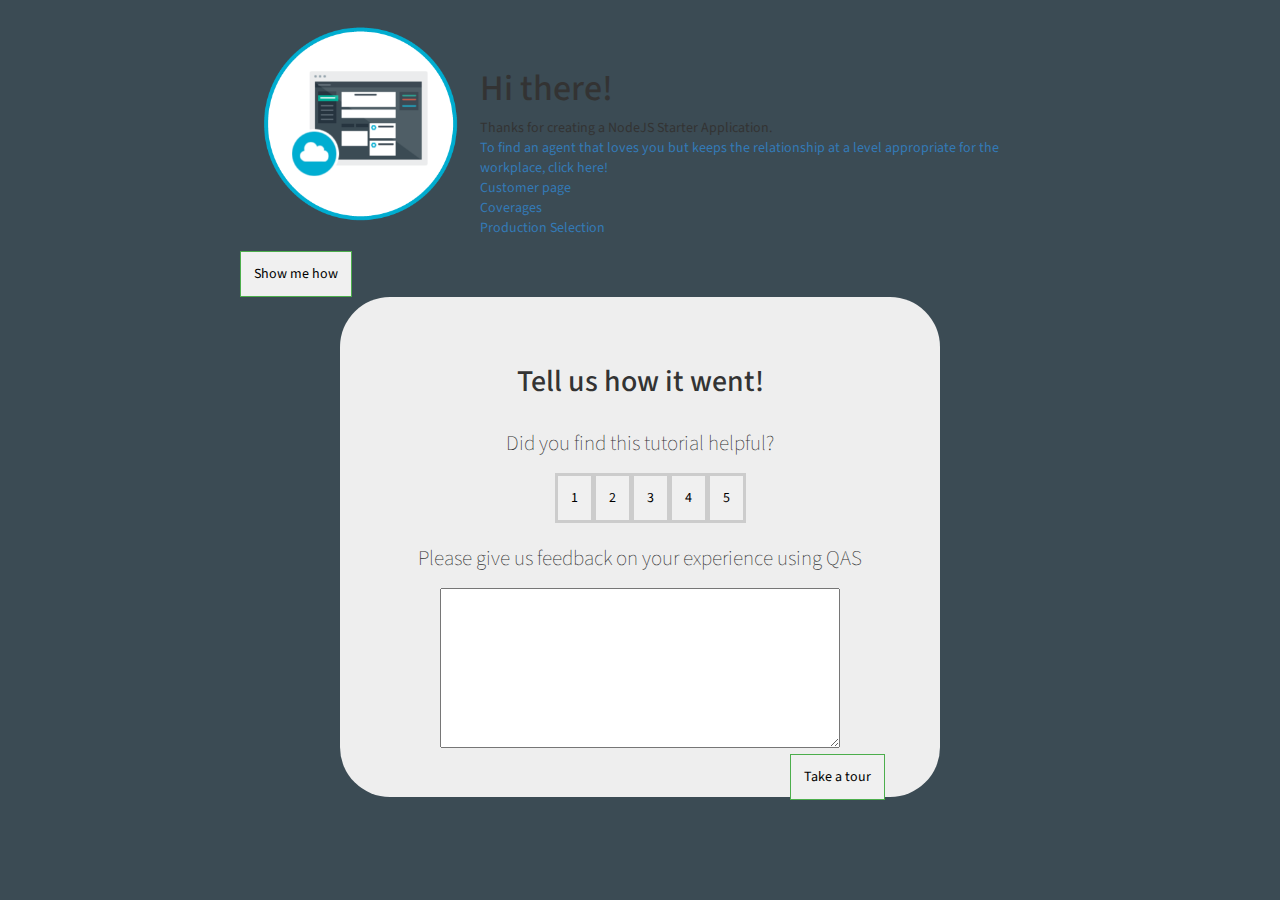
<file: public/index.html>
<!DOCTYPE html>
<html>

  <head>
    <title>NodeJS Starter Application</title>
    <meta charset="utf-8">
    <meta http-equiv="X-UA-Compatible" content="IE=edge">
    <meta name="viewport" content="width=device-width, initial-scale=1">
    <link rel="stylesheet" href="stylesheets/style.css">
    <link rel="stylesheet" href="stylesheets/introjs.css">
        <link rel="stylesheet" href="stylesheets/bootstrap.min.css">
        <link rel="stylesheet" href="stylesheets/widgets.css">
        <link rel="stylesheet" href="stylesheets/theme.css">
  </head>

  <body>
	<script type="text/javascript" src="js/intro.js"></script>
    <table>
      <tr>
        <td style= "width:30%;">
          <img class = "newappIcon" src="images/newapp-icon.png">
          <a class="btn btn-large btn-success" href="javascript:void(0);" onclick="javascript:introJs().start();">Show me how</a>
        <td>
            <h1 data-step="1" data-intro="Get it, use it.">Hi there!</h1>
          <p>Thanks for creating a
            NodeJS Starter Application. </br>
            <a href="page1.html">To find an agent that loves you but keeps the relationship at a level appropriate for the workplace, click here!</a></br>
            <a href="customer.html">Customer page</a></br>
            <a href="coverages.html">Coverages</a></br>
            <a href="productionselection.html">Production Selection</a></br>
    </table>
    
    
    
    
	    <div id="survey" style="align-items: center; height: 500px; width:600px; margin-left: auto; margin-right: auto; border-radius: 50px;" class="jumbotron" >
	    	<h2 style="text-align: center;">Tell us how it went!</h2></br>
	    	<p style="text-align: center;">Did you find this tutorial helpful?</p>
	    	<div class="btn-group" style="display:flex; margin-left:auto; margin-right:auto; width: 170px" role="group" aria-label="idk">
			  	<button type="button" style="border-style: solid; border-width: 3px;" class="btn btn-default">1</button>
			  	<button type="button" style="border-style: solid; border-width: 3px;" class="btn btn-default">2</button>
			  	<button type="button" style="border-style: solid; border-width: 3px;" class="btn btn-default">3</button>
			  	<button type="button" style="border-style: solid; border-width: 3px;" class="btn btn-default">4</button>
			  	<button type="button" style="border-style: solid; border-width: 3px;" class="btn btn-default">5</button>
			</div>
			</br><p style="text-align: center;">Please give us feedback on your experience using QAS</p>
			<div class="input-group" style="margin:0 auto;">
			  <textarea id="goAway" style="width:400px; height:160px; margin-left: auto; margin-right: auto;" placeholder="Comment here!" aria-describedby="basic-addon1">
			  </textarea>
			</div>
			<a id="startButton" class="btn btn-large btn-success" style="margin-left: 450px; margin-right:20px;" href="javascript:void(0);" onclick="javascript:introJs().start();">Take a tour</a>
	    
	    </div>
	    
	    
  </body>

</html>
</file>
<file: public/stylesheets/style.css>
/* style.css
 * This file provides css styles.
 */

body,html {
	background-color: #3b4b54; width : 100%;
	height: 100%;
	margin: 0 auto;
	font-family: "HelveticaNeue-Light", "Helvetica Neue Light", "Helvetica Neue", Helvetica, Arial, "Lucida Grande", sans-serif;
	color: #ffffff;
}

a {
	text-decoration: none;
	color: #00aed1;
}

a:hover {
	text-decoration: underline;
}

.newappIcon {
	padding-top: 10%;
	display: block;
	margin: 0 auto;
	padding-bottom: 2em;
	max-width:200px;
}

h1 {
	font-weight: bold;
	font-size: 2em;
}

.leftHalf {
	float: left;
	background-color: #26343f;
	width: 45%;
	height: 100%;
}

.rightHalf {
	float: right;
	width: 55%;
	background-color: #313f4a;
	height: 100%;
	overflow:auto;
}

.blue {
	color: #00aed1;
}


table {
	table-layout: fixed;
	width: 800px;
	margin: 0 auto;
	word-wrap: break-word;
	padding-top:10%;
}

th {
	border-bottom: 1px solid #000;
}

th, td {
	text-align: left;
	padding: 2px 20px;
}

.env-var {
	text-align: right;
	border-right: 1px solid #000;
	width: 30%;
}

pre {
	padding: 0;
	margin: 0;
}
</file>
<file: public/stylesheets/introjs.css>
.introjs-overlay {
  position: absolute;
  z-index: 999999;
  background-color: #000;
  opacity: 0;
  background: -moz-radial-gradient(center,ellipse cover,rgba(0,0,0,0.4) 0,rgba(0,0,0,0.9) 100%);
  background: -webkit-gradient(radial,center center,0px,center center,100%,color-stop(0%,rgba(0,0,0,0.4)),color-stop(100%,rgba(0,0,0,0.9)));
  background: -webkit-radial-gradient(center,ellipse cover,rgba(0,0,0,0.4) 0,rgba(0,0,0,0.9) 100%);
  background: -o-radial-gradient(center,ellipse cover,rgba(0,0,0,0.4) 0,rgba(0,0,0,0.9) 100%);
  background: -ms-radial-gradient(center,ellipse cover,rgba(0,0,0,0.4) 0,rgba(0,0,0,0.9) 100%);
  background: radial-gradient(center,ellipse cover,rgba(0,0,0,0.4) 0,rgba(0,0,0,0.9) 100%);
  filter: "progid:DXImageTransform.Microsoft.gradient(startColorstr='#66000000',endColorstr='#e6000000',GradientType=1)";
  -ms-filter: "progid:DXImageTransform.Microsoft.Alpha(Opacity=50)";
  filter: alpha(opacity=50);
  -webkit-transition: all 0.3s ease-out;
     -moz-transition: all 0.3s ease-out;
      -ms-transition: all 0.3s ease-out;
       -o-transition: all 0.3s ease-out;
          transition: all 0.3s ease-out;
}

.introjs-fixParent {
  z-index: auto !important;
  opacity: 1.0 !important;
  position: absolute !important;
  -webkit-transform: none !important;
     -moz-transform: none !important;
      -ms-transform: none !important;
       -o-transform: none !important;
          transform: none !important;
}

.introjs-showElement,
tr.introjs-showElement > td,
tr.introjs-showElement > th {
  z-index: 9999999 !important;
}

.introjs-disableInteraction {
  z-index: 99999999 !important;
  position: absolute;
}

.introjs-relativePosition,
tr.introjs-showElement > td,
tr.introjs-showElement > th {
  position: relative;
}

.introjs-helperLayer {
  position: absolute;
  z-index: 9999998;
  background-color: #FFF;
  background-color: rgba(255,255,255,.9);
  border: 1px solid #777;
  border: 1px solid rgba(0,0,0,.5);
  border-radius: 4px;
  box-shadow: 0 2px 15px rgba(0,0,0,.4);
  -webkit-transition: all 0.3s ease-out;
     -moz-transition: all 0.3s ease-out;
      -ms-transition: all 0.3s ease-out;
       -o-transition: all 0.3s ease-out;
          transition: all 0.3s ease-out;
}

.introjs-tooltipReferenceLayer {
  position: absolute;
  visibility: hidden;
  z-index: 10000000;
  background-color: transparent;
  -webkit-transition: all 0.3s ease-out;
     -moz-transition: all 0.3s ease-out;
      -ms-transition: all 0.3s ease-out;
       -o-transition: all 0.3s ease-out;
          transition: all 0.3s ease-out;
}

.introjs-helperLayer *,
.introjs-helperLayer *:before,
.introjs-helperLayer *:after {
  -webkit-box-sizing: content-box;
     -moz-box-sizing: content-box;
      -ms-box-sizing: content-box;
       -o-box-sizing: content-box;
          box-sizing: content-box;
}

.introjs-helperNumberLayer {
  position: absolute;
  visibility: visible;
  top: -10px;
  left: -16px;
  z-index: 9999999999 !important;
  font-family: Arial, verdana, tahoma;
  font-size: 13px;
  font-weight: bold;
  color: white;
  text-align: center;
  text-shadow: 1px 1px 1px rgba(0,0,0,.3);
  background: #ff3019; /* Old browsers */
  background: -webkit-linear-gradient(top, #ff3019 0%, #cf0404 100%); /* Chrome10+,Safari5.1+ */
  background: -webkit-gradient(linear, left top, left bottom, color-stop(0%, #ff3019), color-stop(100%, #cf0404)); /* Chrome,Safari4+ */
  background:    -moz-linear-gradient(top, #ff3019 0%, #cf0404 100%); /* FF3.6+ */
  background:     -ms-linear-gradient(top, #ff3019 0%, #cf0404 100%); /* IE10+ */
  background:      -o-linear-gradient(top, #ff3019 0%, #cf0404 100%); /* Opera 11.10+ */
  background:         linear-gradient(to bottom, #ff3019 0%, #cf0404 100%);  /* W3C */
  width: 20px;
  height:20px;
  line-height: 16px;
  border: 3px solid white;
  border-radius: 50%;
  filter: "progid:DXImageTransform.Microsoft.gradient(startColorstr='#ff3019', endColorstr='#cf0404', GradientType=0)"; /* IE6-9 */
  filter: "progid:DXImageTransform.Microsoft.Shadow(direction=135, strength=2, color=ff0000)"; /* IE10 text shadows */
  box-shadow: 0 2px 5px rgba(0,0,0,.4);
}

.introjs-arrow {
  border: 5px solid white;
  content:'';
  position: absolute;
}
.introjs-arrow.top {
  top: -10px;
  border-top-color:transparent;
  border-right-color:transparent;
  border-bottom-color:white;
  border-left-color:transparent;
}
.introjs-arrow.top-right {
  top: -10px;
  right: 10px;
  border-top-color:transparent;
  border-right-color:transparent;
  border-bottom-color:white;
  border-left-color:transparent;
}
.introjs-arrow.top-middle {
  top: -10px;
  left: 50%;
  margin-left: -5px;
  border-top-color:transparent;
  border-right-color:transparent;
  border-bottom-color:white;
  border-left-color:transparent;
}
.introjs-arrow.right {
  right: -10px;
  top: 10px;
  border-top-color:transparent;
  border-right-color:transparent;
  border-bottom-color:transparent;
  border-left-color:white;
}
.introjs-arrow.right-bottom {
  bottom:10px;
  right: -10px;
  border-top-color:transparent;
  border-right-color:transparent;
  border-bottom-color:transparent;
  border-left-color:white;
}
.introjs-arrow.bottom {
  bottom: -10px;
  border-top-color:white;
  border-right-color:transparent;
  border-bottom-color:transparent;
  border-left-color:transparent;
}
.introjs-arrow.left {
  left: -10px;
  top: 10px;
  border-top-color:transparent;
  border-right-color:white;
  border-bottom-color:transparent;
  border-left-color:transparent;
}
.introjs-arrow.left-bottom {
  left: -10px;
  bottom:10px;
  border-top-color:transparent;
  border-right-color:white;
  border-bottom-color:transparent;
  border-left-color:transparent;
}

.introjs-tooltip {
  position: absolute;
  visibility: visible;
  padding: 10px;
  background-color: white;
  min-width: 200px;
  max-width: 300px;
  border-radius: 3px;
  box-shadow: 0 1px 10px rgba(0,0,0,.4);
  -webkit-transition: opacity 0.1s ease-out;
     -moz-transition: opacity 0.1s ease-out;
      -ms-transition: opacity 0.1s ease-out;
       -o-transition: opacity 0.1s ease-out;
          transition: opacity 0.1s ease-out;
}

.introjs-tooltipbuttons {
  text-align: right;
  white-space: nowrap;
}

/*
 Buttons style by http://nicolasgallagher.com/lab/css3-github-buttons/
 Changed by Afshin Mehrabani
*/
.introjs-button {
  position: relative;
  overflow: visible;
  display: inline-block;
  padding: 0.3em 0.8em;
  border: 1px solid #d4d4d4;
  margin: 0;
  text-decoration: none;
  text-shadow: 1px 1px 0 #fff;
  font: 11px/normal sans-serif;
  color: #333;
  white-space: nowrap;
  cursor: pointer;
  outline: none;
  background-color: #ececec;
  background-image: -webkit-gradient(linear, 0 0, 0 100%, from(#f4f4f4), to(#ececec));
  background-image: -moz-linear-gradient(#f4f4f4, #ececec);
  background-image: -o-linear-gradient(#f4f4f4, #ececec);
  background-image: linear-gradient(#f4f4f4, #ececec);
  -webkit-background-clip: padding;
  -moz-background-clip: padding;
  -o-background-clip: padding-box;
  /*background-clip: padding-box;*/ /* commented out due to Opera 11.10 bug */
  -webkit-border-radius: 0.2em;
  -moz-border-radius: 0.2em;
  border-radius: 0.2em;
  /* IE hacks */
  zoom: 1;
  *display: inline;
  margin-top: 10px;
}

.introjs-button:hover {
  border-color: #bcbcbc;
  text-decoration: none;
  box-shadow: 0px 1px 1px #e3e3e3;
}

.introjs-button:focus,
.introjs-button:active {
  background-image: -webkit-gradient(linear, 0 0, 0 100%, from(#ececec), to(#f4f4f4));
  background-image: -moz-linear-gradient(#ececec, #f4f4f4);
  background-image: -o-linear-gradient(#ececec, #f4f4f4);
  background-image: linear-gradient(#ececec, #f4f4f4);
}

/* overrides extra padding on button elements in Firefox */
.introjs-button::-moz-focus-inner {
  padding: 0;
  border: 0;
}

.introjs-skipbutton {
  margin-right: 5px;
  color: #7a7a7a;
}

.introjs-prevbutton {
  -webkit-border-radius: 0.2em 0 0 0.2em;
  -moz-border-radius: 0.2em 0 0 0.2em;
  border-radius: 0.2em 0 0 0.2em;
  border-right: none;
}

.introjs-nextbutton {
  -webkit-border-radius: 0 0.2em 0.2em 0;
  -moz-border-radius: 0 0.2em 0.2em 0;
  border-radius: 0 0.2em 0.2em 0;
}

.introjs-disabled, .introjs-disabled:hover, .introjs-disabled:focus {
  color: #9a9a9a;
  border-color: #d4d4d4;
  box-shadow: none;
  cursor: default;
  background-color: #f4f4f4;
  background-image: none;
  text-decoration: none;
}

.introjs-bullets {
  text-align: center;
}
.introjs-bullets ul {
  clear: both;
  margin: 15px auto 0;
  padding: 0;
  display: inline-block;
}
.introjs-bullets ul li {
  list-style: none;
  float: left;
  margin: 0 2px;
}
.introjs-bullets ul li a {
  display: block;
  width: 6px;
  height: 6px;
  background: #ccc;
  border-radius: 10px;
  -moz-border-radius: 10px;
  -webkit-border-radius: 10px;
  text-decoration: none;
}
.introjs-bullets ul li a:hover {
  background: #999;
}
.introjs-bullets ul li a.active {
  background: #999;
}

.introjs-progress {
  overflow: hidden;
  height: 10px;
  margin: 10px 0 5px 0;
  border-radius: 4px;
  background-color: #ecf0f1
}
.introjs-progressbar {
  float: left;
  width: 0%;
  height: 100%;
  font-size: 10px;
  line-height: 10px;
  text-align: center;
  background-color: #08c;
}

.introjsFloatingElement {
  position: absolute;
  height: 0;
  width: 0;
  left: 50%;
  top: 50%;
}

.introjs-fixedTooltip {
  position: fixed;
}

.introjs-hint {
  position: absolute;
  background: transparent;
  width: 20px;
  height: 15px;
}

.introjs-hidehint {
  display: none;
}

.introjs-fixedhint {
  position: fixed;
}

.introjs-hint:hover > .introjs-hint-pulse {
  border: 5px solid rgba(60, 60, 60, 0.57);
}

.introjs-hint-pulse {
  width: 20px;
  height: 20px;
  border: 5px solid rgba(60, 60, 60, 0.27);
  -webkit-border-radius: 120px;
  -moz-border-radius: 120px;
  border-radius: 120px;
  background-color: rgba(11, 122, 191, 0.24);
  z-index: 10;
  position: absolute;
  -webkit-transition: all 0.2s ease-out;
     -moz-transition: all 0.2s ease-out;
      -ms-transition: all 0.2s ease-out;
       -o-transition: all 0.2s ease-out;
          transition: all 0.2s ease-out;
}

.introjs-hint-dot {
  border: 10px solid rgba(11, 122, 191, 0.36);
  background: transparent;
  -webkit-border-radius: 150px;
  -moz-border-radius: 150px;
  border-radius: 150px;
  height: 100px;
  width: 100px;
  -webkit-animation: introjspulse 3s ease-out;
  -moz-animation: introjspulse 3s ease-out;
  animation: introjspulse 3s ease-out;
  -webkit-animation-iteration-count: infinite;
  -moz-animation-iteration-count: infinite;
  animation-iteration-count: infinite;
  position: absolute;
  top: -40px;
  left: -40px;
  z-index: 1;
  opacity: 0;
}

@-moz-keyframes intrjspulse {
 0% {
    -moz-transform: scale(0);
    opacity: 0.0;
 }
 25% {
    -moz-transform: scale(0);
    opacity: 0.1;
 }
 50% {
    -moz-transform: scale(0.1);
    opacity: 0.3;
 }
 75% {
    -moz-transform: scale(0.5);
    opacity: 0.5;
 }
 100% {
    -moz-transform: scale(1);
    opacity: 0.0;
 }
}

@-webkit-keyframes "introjspulse" {
 0% {
    -webkit-transform: scale(0);
    opacity: 0.0;
 }
 25% {
    -webkit-transform: scale(0);
    opacity: 0.1;
 }
 50% {
    -webkit-transform: scale(0.1);
    opacity: 0.3;
 }
 75% {
    -webkit-transform: scale(0.5);
    opacity: 0.5;
 }
 100% {
    -webkit-transform: scale(1);
    opacity: 0.0;
 }
}
</file>
<file: public/stylesheets/widgets.css>
﻿.eriepaymentcenter {
    
}

.eriepaymentcenter-message {

}

.input-group-addon {
    clear: both;
    padding: 2px 6px;
}

.eriepaymentcenter-infoTextNode {
    padding: 0.8em 1em;
    margin-top: 10px;
}
.select2-container {
  box-sizing: border-box;
  display: inline-block;
  margin: 0;
  position: relative;
  vertical-align: middle; }
  .select2-container .select2-selection--single {
    box-sizing: border-box;
    cursor: pointer;
    display: block;
    height: 28px;
    user-select: none;
    -webkit-user-select: none; }
    .select2-container .select2-selection--single .select2-selection__rendered {
      display: block;
      padding-left: 8px;
      padding-right: 20px;
      overflow: hidden;
      text-overflow: ellipsis;
      white-space: nowrap; }
    .select2-container .select2-selection--single .select2-selection__clear {
      position: relative; }
  .select2-container[dir="rtl"] .select2-selection--single .select2-selection__rendered {
    padding-right: 8px;
    padding-left: 20px; }
  .select2-container .select2-selection--multiple {
    box-sizing: border-box;
    cursor: pointer;
    display: block;
    min-height: 32px;
    user-select: none;
    -webkit-user-select: none; }
    .select2-container .select2-selection--multiple .select2-selection__rendered {
      display: inline-block;
      overflow: hidden;
      padding-left: 8px;
      text-overflow: ellipsis;
      white-space: nowrap; }
  .select2-container .select2-search--inline {
    float: left; }
    .select2-container .select2-search--inline .select2-search__field {
      box-sizing: border-box;
      border: none;
      font-size: 100%;
      margin-top: 5px;
      padding: 0; }
      .select2-container .select2-search--inline .select2-search__field::-webkit-search-cancel-button {
        -webkit-appearance: none; }

.select2-dropdown {
  background-color: white;
  border: 1px solid #aaa;
  border-radius: 4px;
  box-sizing: border-box;
  display: block;
  position: absolute;
  left: -100000px;
  width: 100%;
  z-index: 1051; }

.select2-results {
  display: block; }

.select2-results__options {
  list-style: none;
  margin: 0;
  padding: 0; }

.select2-results__option {
  padding: 6px;
  user-select: none;
  -webkit-user-select: none; }
  .select2-results__option[aria-selected] {
    cursor: pointer; }

.select2-container--open .select2-dropdown {
  left: 0; }

.select2-container--open .select2-dropdown--above {
  border-bottom: none;
  border-bottom-left-radius: 0;
  border-bottom-right-radius: 0; }

.select2-container--open .select2-dropdown--below {
  border-top: none;
  border-top-left-radius: 0;
  border-top-right-radius: 0; }

.select2-search--dropdown {
  display: block;
  padding: 4px; }
  .select2-search--dropdown .select2-search__field {
    padding: 4px;
    width: 100%;
    box-sizing: border-box; }
    .select2-search--dropdown .select2-search__field::-webkit-search-cancel-button {
      -webkit-appearance: none; }
  .select2-search--dropdown.select2-search--hide {
    display: none; }

.select2-close-mask {
  border: 0;
  margin: 0;
  padding: 0;
  display: block;
  position: fixed;
  left: 0;
  top: 0;
  min-height: 100%;
  min-width: 100%;
  height: auto;
  width: auto;
  opacity: 0;
  z-index: 99;
  background-color: #fff;
  filter: alpha(opacity=0); }

.select2-hidden-accessible {
  border: 0 !important;
  clip: rect(0 0 0 0) !important;
  height: 1px !important;
  margin: -1px !important;
  overflow: hidden !important;
  padding: 0 !important;
  position: absolute !important;
  width: 1px !important; }

.select2-container--default .select2-selection--single {
  background-color: #fff;
  border: 1px solid #aaa;
  border-radius: 4px; }
  .select2-container--default .select2-selection--single .select2-selection__rendered {
    color: #444;
    line-height: 28px; }
  .select2-container--default .select2-selection--single .select2-selection__clear {
    cursor: pointer;
    float: right;
    font-weight: bold; }
  .select2-container--default .select2-selection--single .select2-selection__placeholder {
    color: #999; }
  .select2-container--default .select2-selection--single .select2-selection__arrow {
    height: 26px;
    position: absolute;
    top: 1px;
    right: 1px;
    width: 20px; }
    .select2-container--default .select2-selection--single .select2-selection__arrow b {
      border-color: #888 transparent transparent transparent;
      border-style: solid;
      border-width: 5px 4px 0 4px;
      height: 0;
      left: 50%;
      margin-left: -4px;
      margin-top: -2px;
      position: absolute;
      top: 50%;
      width: 0; }

.select2-container--default[dir="rtl"] .select2-selection--single .select2-selection__clear {
  float: left; }

.select2-container--default[dir="rtl"] .select2-selection--single .select2-selection__arrow {
  left: 1px;
  right: auto; }

.select2-container--default.select2-container--disabled .select2-selection--single {
  background-color: #eee;
  cursor: default; }
  .select2-container--default.select2-container--disabled .select2-selection--single .select2-selection__clear {
    display: none; }

.select2-container--default.select2-container--open .select2-selection--single .select2-selection__arrow b {
  border-color: transparent transparent #888 transparent;
  border-width: 0 4px 5px 4px; }

.select2-container--default .select2-selection--multiple {
  background-color: white;
  border: 1px solid #aaa;
  border-radius: 4px;
  cursor: text; }
  .select2-container--default .select2-selection--multiple .select2-selection__rendered {
    box-sizing: border-box;
    list-style: none;
    margin: 0;
    padding: 0 5px;
    width: 100%; }
  .select2-container--default .select2-selection--multiple .select2-selection__placeholder {
    color: #999;
    margin-top: 5px;
    float: left; }
  .select2-container--default .select2-selection--multiple .select2-selection__clear {
    cursor: pointer;
    float: right;
    font-weight: bold;
    margin-top: 5px;
    margin-right: 10px; }
  .select2-container--default .select2-selection--multiple .select2-selection__choice {
    background-color: #e4e4e4;
    border: 1px solid #aaa;
    border-radius: 4px;
    cursor: default;
    float: left;
    margin-right: 5px;
    margin-top: 5px;
    padding: 0 5px; }
  .select2-container--default .select2-selection--multiple .select2-selection__choice__remove {
    color: #999;
    cursor: pointer;
    display: inline-block;
    font-weight: bold;
    margin-right: 2px; }
    .select2-container--default .select2-selection--multiple .select2-selection__choice__remove:hover {
      color: #333; }

.select2-container--default[dir="rtl"] .select2-selection--multiple .select2-selection__choice, .select2-container--default[dir="rtl"] .select2-selection--multiple .select2-selection__placeholder, .select2-container--default[dir="rtl"] .select2-selection--multiple .select2-search--inline {
  float: right; }

.select2-container--default[dir="rtl"] .select2-selection--multiple .select2-selection__choice {
  margin-left: 5px;
  margin-right: auto; }

.select2-container--default[dir="rtl"] .select2-selection--multiple .select2-selection__choice__remove {
  margin-left: 2px;
  margin-right: auto; }

.select2-container--default.select2-container--focus .select2-selection--multiple {
  border: solid black 1px;
  outline: 0; }

.select2-container--default.select2-container--disabled .select2-selection--multiple {
  background-color: #eee;
  cursor: default; }

.select2-container--default.select2-container--disabled .select2-selection__choice__remove {
  display: none; }

.select2-container--default.select2-container--open.select2-container--above .select2-selection--single, .select2-container--default.select2-container--open.select2-container--above .select2-selection--multiple {
  border-top-left-radius: 0;
  border-top-right-radius: 0; }

.select2-container--default.select2-container--open.select2-container--below .select2-selection--single, .select2-container--default.select2-container--open.select2-container--below .select2-selection--multiple {
  border-bottom-left-radius: 0;
  border-bottom-right-radius: 0; }

.select2-container--default .select2-search--dropdown .select2-search__field {
  border: 1px solid #aaa; }

.select2-container--default .select2-search--inline .select2-search__field {
  background: transparent;
  border: none;
  outline: 0;
  box-shadow: none;
  -webkit-appearance: textfield; }

.select2-container--default .select2-results > .select2-results__options {
  max-height: 200px;
  overflow-y: auto; }

.select2-container--default .select2-results__option[role=group] {
  padding: 0; }

.select2-container--default .select2-results__option[aria-disabled=true] {
  color: #999; }

.select2-container--default .select2-results__option[aria-selected=true] {
  background-color: #ddd; }

.select2-container--default .select2-results__option .select2-results__option {
  padding-left: 1em; }
  .select2-container--default .select2-results__option .select2-results__option .select2-results__group {
    padding-left: 0; }
  .select2-container--default .select2-results__option .select2-results__option .select2-results__option {
    margin-left: -1em;
    padding-left: 2em; }
    .select2-container--default .select2-results__option .select2-results__option .select2-results__option .select2-results__option {
      margin-left: -2em;
      padding-left: 3em; }
      .select2-container--default .select2-results__option .select2-results__option .select2-results__option .select2-results__option .select2-results__option {
        margin-left: -3em;
        padding-left: 4em; }
        .select2-container--default .select2-results__option .select2-results__option .select2-results__option .select2-results__option .select2-results__option .select2-results__option {
          margin-left: -4em;
          padding-left: 5em; }
          .select2-container--default .select2-results__option .select2-results__option .select2-results__option .select2-results__option .select2-results__option .select2-results__option .select2-results__option {
            margin-left: -5em;
            padding-left: 6em; }

.select2-container--default .select2-results__option--highlighted[aria-selected] {
  background-color: #5897fb;
  color: white; }

.select2-container--default .select2-results__group {
  cursor: default;
  display: block;
  padding: 6px; }

.select2-container--classic .select2-selection--single {
  background-color: #f7f7f7;
  border: 1px solid #aaa;
  border-radius: 4px;
  outline: 0;
  background-image: -webkit-linear-gradient(top, white 50%, #eeeeee 100%);
  background-image: -o-linear-gradient(top, white 50%, #eeeeee 100%);
  background-image: linear-gradient(to bottom, white 50%, #eeeeee 100%);
  background-repeat: repeat-x;
  filter: progid:DXImageTransform.Microsoft.gradient(startColorstr='#FFFFFFFF', endColorstr='#FFEEEEEE', GradientType=0); }
  .select2-container--classic .select2-selection--single:focus {
    border: 1px solid #5897fb; }
  .select2-container--classic .select2-selection--single .select2-selection__rendered {
    color: #444;
    line-height: 28px; }
  .select2-container--classic .select2-selection--single .select2-selection__clear {
    cursor: pointer;
    float: right;
    font-weight: bold;
    margin-right: 10px; }
  .select2-container--classic .select2-selection--single .select2-selection__placeholder {
    color: #999; }
  .select2-container--classic .select2-selection--single .select2-selection__arrow {
    background-color: #ddd;
    border: none;
    border-left: 1px solid #aaa;
    border-top-right-radius: 4px;
    border-bottom-right-radius: 4px;
    height: 26px;
    position: absolute;
    top: 1px;
    right: 1px;
    width: 20px;
    background-image: -webkit-linear-gradient(top, #eeeeee 50%, #cccccc 100%);
    background-image: -o-linear-gradient(top, #eeeeee 50%, #cccccc 100%);
    background-image: linear-gradient(to bottom, #eeeeee 50%, #cccccc 100%);
    background-repeat: repeat-x;
    filter: progid:DXImageTransform.Microsoft.gradient(startColorstr='#FFEEEEEE', endColorstr='#FFCCCCCC', GradientType=0); }
    .select2-container--classic .select2-selection--single .select2-selection__arrow b {
      border-color: #888 transparent transparent transparent;
      border-style: solid;
      border-width: 5px 4px 0 4px;
      height: 0;
      left: 50%;
      margin-left: -4px;
      margin-top: -2px;
      position: absolute;
      top: 50%;
      width: 0; }

.select2-container--classic[dir="rtl"] .select2-selection--single .select2-selection__clear {
  float: left; }

.select2-container--classic[dir="rtl"] .select2-selection--single .select2-selection__arrow {
  border: none;
  border-right: 1px solid #aaa;
  border-radius: 0;
  border-top-left-radius: 4px;
  border-bottom-left-radius: 4px;
  left: 1px;
  right: auto; }

.select2-container--classic.select2-container--open .select2-selection--single {
  border: 1px solid #5897fb; }
  .select2-container--classic.select2-container--open .select2-selection--single .select2-selection__arrow {
    background: transparent;
    border: none; }
    .select2-container--classic.select2-container--open .select2-selection--single .select2-selection__arrow b {
      border-color: transparent transparent #888 transparent;
      border-width: 0 4px 5px 4px; }

.select2-container--classic.select2-container--open.select2-container--above .select2-selection--single {
  border-top: none;
  border-top-left-radius: 0;
  border-top-right-radius: 0;
  background-image: -webkit-linear-gradient(top, white 0%, #eeeeee 50%);
  background-image: -o-linear-gradient(top, white 0%, #eeeeee 50%);
  background-image: linear-gradient(to bottom, white 0%, #eeeeee 50%);
  background-repeat: repeat-x;
  filter: progid:DXImageTransform.Microsoft.gradient(startColorstr='#FFFFFFFF', endColorstr='#FFEEEEEE', GradientType=0); }

.select2-container--classic.select2-container--open.select2-container--below .select2-selection--single {
  border-bottom: none;
  border-bottom-left-radius: 0;
  border-bottom-right-radius: 0;
  background-image: -webkit-linear-gradient(top, #eeeeee 50%, white 100%);
  background-image: -o-linear-gradient(top, #eeeeee 50%, white 100%);
  background-image: linear-gradient(to bottom, #eeeeee 50%, white 100%);
  background-repeat: repeat-x;
  filter: progid:DXImageTransform.Microsoft.gradient(startColorstr='#FFEEEEEE', endColorstr='#FFFFFFFF', GradientType=0); }

.select2-container--classic .select2-selection--multiple {
  background-color: white;
  border: 1px solid #aaa;
  border-radius: 4px;
  cursor: text;
  outline: 0; }
  .select2-container--classic .select2-selection--multiple:focus {
    border: 1px solid #5897fb; }
  .select2-container--classic .select2-selection--multiple .select2-selection__rendered {
    list-style: none;
    margin: 0;
    padding: 0 5px; }
  .select2-container--classic .select2-selection--multiple .select2-selection__clear {
    display: none; }
  .select2-container--classic .select2-selection--multiple .select2-selection__choice {
    background-color: #e4e4e4;
    border: 1px solid #aaa;
    border-radius: 4px;
    cursor: default;
    float: left;
    margin-right: 5px;
    margin-top: 5px;
    padding: 0 5px; }
  .select2-container--classic .select2-selection--multiple .select2-selection__choice__remove {
    color: #888;
    cursor: pointer;
    display: inline-block;
    font-weight: bold;
    margin-right: 2px; }
    .select2-container--classic .select2-selection--multiple .select2-selection__choice__remove:hover {
      color: #555; }

.select2-container--classic[dir="rtl"] .select2-selection--multiple .select2-selection__choice {
  float: right; }

.select2-container--classic[dir="rtl"] .select2-selection--multiple .select2-selection__choice {
  margin-left: 5px;
  margin-right: auto; }

.select2-container--classic[dir="rtl"] .select2-selection--multiple .select2-selection__choice__remove {
  margin-left: 2px;
  margin-right: auto; }

.select2-container--classic.select2-container--open .select2-selection--multiple {
  border: 1px solid #5897fb; }

.select2-container--classic.select2-container--open.select2-container--above .select2-selection--multiple {
  border-top: none;
  border-top-left-radius: 0;
  border-top-right-radius: 0; }

.select2-container--classic.select2-container--open.select2-container--below .select2-selection--multiple {
  border-bottom: none;
  border-bottom-left-radius: 0;
  border-bottom-right-radius: 0; }

.select2-container--classic .select2-search--dropdown .select2-search__field {
  border: 1px solid #aaa;
  outline: 0; }

.select2-container--classic .select2-search--inline .select2-search__field {
  outline: 0;
  box-shadow: none; }

.select2-container--classic .select2-dropdown {
  background-color: white;
  border: 1px solid transparent; }

.select2-container--classic .select2-dropdown--above {
  border-bottom: none; }

.select2-container--classic .select2-dropdown--below {
  border-top: none; }

.select2-container--classic .select2-results > .select2-results__options {
  max-height: 200px;
  overflow-y: auto; }

.select2-container--classic .select2-results__option[role=group] {
  padding: 0; }

.select2-container--classic .select2-results__option[aria-disabled=true] {
  color: grey; }

.select2-container--classic .select2-results__option--highlighted[aria-selected] {
  background-color: #3875d7;
  color: white; }

.select2-container--classic .select2-results__group {
  cursor: default;
  display: block;
  padding: 6px; }

.select2-container--classic.select2-container--open .select2-dropdown {
  border-color: #5897fb; }
.dropdown-div-converter .dropdown-button {
    display: block;
}

.dropdown-div-converter .dropdown-button .caret {
    margin-left:5px;
}

.dropdown-div-converter button + .dropdown-button .caret {
    margin-left:0;   
}

.dropdown-div-converter .dropdown-menu {
    display: none;
    padding: 5px;
}

.dropdown-div-converter.open .dropdown-menu {
    display:block;   
}
.RadioButtonList input[type="radio"],
.RadioButtonList input[type="checkbox"] {
    margin: 0;
    margin-left: -20px;
    margin-top: 3px;
}

.RadioButtonList span {
    display: block;
    margin-right: 30px;
}
.radio-inline {
    position: relative;
}

.form-group.hasLabel {
    margin-left: 0;
}

.RadioButtonList input[type="radio"],
.RadioButtonList input[type="checkbox"] {
    margin: 0;
    margin-left: -20px;
    margin-top: 3px;
}

.RadioButtonList span {
    display: block;
    margin-right: 30px;
}
.radio-inline { 
    position: relative;
}

.form-group.hasLabel {
    margin-left: 0;
}

.HelpTextTrigger {
	background-image : url([data-uri]);
}

.dj_ie6 .HelpTextTrigger, .dj_ie7 .HelpTextTrigger {
    background-image : url(HelpText/widget/ui/images/help.png);
}


.HelpTextTriggerDown {
	background-image : url([data-uri]);
}

.HelpTextTriggerBootstrapDown {
	opacity: 0.5;
}

.dj_ie6 .HelpTextTriggerDown, .dj_ie7 .HelpTextTriggerDown {
    background-image : url(HelpText/widget/ui/images/help_down.png);
}

.HelpTextTrigger, .HelpTextTriggerDown  {
	background-repeat: no-repeat;
	cursor: pointer;
	height:16px;
	width:16px;
	float: left;
	margin-right: 5px;
}

.HelpTextButton {
	background-image : url([data-uri]);
	background-repeat: no-repeat;
	cursor: pointer;
	height:16px;
	width:16px;
}

.dj_ie6 .HelpTextButton, .dj_ie7 .HelpTextButton {
    background-image : url(HelpText/widget/ui/images/help.png);
}


.HelpTextBox {
	/*required properties: */
	display : none;
	position: absolute;
	text-align: left;
	overflow : auto;
	overflow-x : hidden;
	overflow-y : auto;
	z-index : 10000;
}

.HelpTextBox, .HelpTextRow {
	padding: 3px;
	border: 1px solid #FF8C19;
	-moz-border-radius:3px 3px 3px 3px;
	-webkit-border-radius:3px;
	background: #FFF;
	cursor: default;
}

.HelpTextRow {
	background-image : url([data-uri]);
	background-repeat: no-repeat;
	background-position: 5 5;
	padding-left: 30px;
	height: auto;
	width: auto;
	overflow-x : hidden;
	overflow-y : auto;
}

.dj_ie6 .HelpTextRow, .dj_ie7 .HelpTextRow {
    background-image : url(HelpText/widget/ui/images/help.png);
}

.HelpTextTriggerLabel {
	cursor: pointer;
}

 .microflowtimer {

 }
.microflowtimer-message {

}
</file>
<file: public/stylesheets/theme.css>
@import url('https://fonts.googleapis.com/css?family=Source+Sans+Pro:200,300,400,600,700');

html *
{
	font-family: 'Source Sans Pro', sans-serif;
}

html
{
	height: 100%;
	max-height: 100%;

}
body
{
	height: 100%;
	max-height: 100%;
	background: none;
	counter-reset: question;             /* Set the question counter to 0  */
}
input[type=text]::-ms-clear
{
  display: none;
  }
  input[type=date]::-ms-clear
{
  display: none;
  }
.ModalWindow .modal-body
{
	padding:20px;
}

.modalButtonControl
{
	padding:0px;
	padding-top:20px;
}

.modalButtonControl .mx-dataview-controls
{
	padding:0px;
}

/* Validation Messages */
.alert {

  padding: 3px 0px 2px 12px;
  margin-top:0px;
  margin-bottom: 0px;
  border: none;
  border-radius: 0px;
  overflow:hidden;
  width:225px;
 
}
select
{
	font-family:'Source Sans Pro';
}
select .form-control option
{
	font-family:'Source Sans Pro';
}
.alert-danger
{
  font-size:13px;
  color: #cc0000;
  background-repeat:no-repeat;
  background-position:left top 4px;
  background-image: url('../img/Layouts$FieldLevelError.png');
  background-color:transparent;
  width:100%;
  /* margin-left:10px; */
  padding:0px;
  padding-lefT:12px;
  margin-right:0px;
}

.alert-danger-dynamic label
{
  font-size:13px;
  color: #cc0000;
  background-repeat:no-repeat;
  background-position:left center;
  background-image: url('../img/Layouts$FieldLevelError.png');
  background-color:transparent;
  width:100%;
  /* margin-left:10px; */
  padding:0px;
  padding-lefT:12px;
}
.messageWidth100
{
	width:100px;
}

.has-error .help-block,
.has-error .control-label,
.has-error .radio,
.has-error .checkbox,
.has-error .radio-inline,
.has-error .checkbox-inline {
  color: #000;
  
}

.has-error .form-control {
  border: 1px solid #cc0000; 
  background-color:#ffefef;
  -webkit-box-shadow: inset 0 1px 1px rgba(0, 0, 0, 0.075);
          box-shadow: inset 0 1px 1px rgba(0, 0, 0, 0.075);
}

.has-error .form-control:focus {
  border: 1px solid #cc0000; 
  background-color:#ffefef;
  -webkit-box-shadow: inset 0 1px 1px rgba(0, 0, 0, 0.075), 0 0 6px #d59392;
          box-shadow: inset 0 1px 1px rgba(0, 0, 0, 0.075), 0 0 6px #d59392;
		  
}
.pageBrake
{
	width: 100%;
    height: 20px;
    background-color: #dddddd;
	margin-top:20px;

}
.viewTypeContainer label
{
	float:left;
	margin-right:10px;
}
.viewTypeDropdown
{
	float:left;
	width:165px;
}

 /*Validation Messages */
/*.validationError .form-control
{
	border:1px solid #cc0000 !important;
	background-color:#ffefef !important;
} */
div [cssselectorhelper=false] > input
{
	border:1px solid #cc0000 !important;
	background-color:#ffefef !important;
}

div [cssselectorhelper=false] input
{
	border:1px solid #cc0000 !important;
	background-color:#ffefef !important;
}

div[cssselectorhelper=false] > select
{
	border:1px solid #cc0000 !important;
	background-color:#ffefef !important;
}

div[cssselectorhelper=false] > div > select
{
	/* Used for reference selector dropdowns*/
	border:1px solid #cc0000 !important;
	background-color:#ffefef !important;
}
div[cssselectorhelper=false] > div > div > input
{
	/* Used for reference selector dropdowns*/
	border:1px solid #cc0000 !important;
	background-color:#ffefef !important;
}
div[cssselectorhelper=false]  > textarea
{
	border:1px solid #cc0000 !important;
	background-color:#ffefef !important;
}
div[cssselectorhelper=false]  > div > span > span > span
{
	border:1px solid #cc0000 !important;
	background-color:#ffefef !important;
}

/* li div[cssselectorhelper=true]>label
{ 
	background-color:#777777;
	color:#ffffff;
	font-size:16px;
	font-weight:600;
} */
.mx-page
{
	background-color: #ddd;
	min-height: 100%;
}
.AdditionalApplicantContainer .mx-link
{
	padding-left:0px;
	padding-top:0px;
}
.additionalApplicantContainer .mx-listview
{
	padding-bottom:0px;
}
.mx-link, .mx-link a, .nav a
{
	color: #0072bc;
	outline:0;

}
.mx-link a:hover,.mx-link:focus
{
	color:#23527c;
	text-decoration:underline;
}
.ProjectHeader
{
	Width: 982px;
	height: 66px;
	margin: auto;
}

.ProjectHeader img
{
	height: 66px;
	width: 238px;
	text-align:left;
}
.inner{
	background-color: #f0f0f0;

}
.userNameDisplay label
{
	margin-right:0px;
	padding-right:0px;
}
.headerContainer .HeadingSubTitle, .headerContainer .HeadingSubTitle label
{
	font-size:18px;
	color:#888888;
	padding-top:2px;
	
}

.HeadingTitle, .HeadingTitle label
{
	font-size:22px;
	font-weight:300;
	color:#333333;
	letter-spacing:1px;
	/* margin-left: 10px;
	margin-top: 10px; */
	width: 100%;
	padding:0px;
	margin:0px;
}
/* .sectionTitle
{
	font-size:22px;
	font-weight:300;
	color:#333333;
	letter-spacing:1px;
	width: 100%;
	margin-bottom: 5px;
	margin-top: 0px;
	margin-left: 0px;
	padding-left:0px;
	border-bottom: solid 1px #f6f6f6;
} */
.inputFieldMargin
{
		padding:0px;
		margin:0px;
		/*margin-left:10px;*/
}
.inputFieldMargin label
{
	margin:0px;
	padding:0px;
}
.inputFieldLabel
{
	padding:0px 0px 0px 0px;
	margin:0px;
}
.floatLeft
{
	float:left;
}
.inputFieldContainer
{
	padding:0px;
	margin:0px 0px 15px 0px;
	overflow:hidden;
}

.inputRightMargin20
{
	margin-right:20px;
}

.containerFloatLeft
{
	float:left;
}

/*

.workerCompClass .HeadingTitle
{
	margin-top: 0px;
	margin-left: 0px;
	padding-left:0px;
	border-bottom: solid 1px #f6f6f6;
}
.workerCompOwnerOfficer .HeadingTitle
{
	margin-top: 0px;
	margin-left: 0px;
	padding-left:0px;
	border-bottom: solid 1px #f6f6f6;
}

.PageMargins {
	padding: 20px 0 0 20px;
	background: #ddd;
}

.topWhiteBar
{
	background: #fff;
	height:30px;
	float:left;
	width:100%;

}

/* structure changes */
.mx-layoutcontainer-wrapper
{
	padding: 0;
}
.mx-layoutcontainer .mx-placeholder .mx-placeholder
{
	background: #fff;
	margin: 0 0px 18px 0;
	padding: 20px 24px;
}
.mx-page .fullContainer .mx-placeholder
{
	background: none;
	margin-right:0px;
	padding-right: 0px;
	margin-right:24px;
}
.mx-page .fullContainerBilling
{
	background-color:white;
}
.mx-page .fullContainerBilling .mx-placeholder
{
	background: none;
    margin-right: 0px;
    padding-right: 0px;
    margin-right: 24px;
    margin-left: 0px;
    padding: 0px;
    width: 980px;
}

.mx-page .fullContainer
{
	background: #fff;
	width: 982px;
}

.mx-page .logoButton, .mx-page .logoButton:hover, .mx-page .logoButton:active, .mx-page .logoButton:focus
{
	background-color: none;
	width: 300px;
	height: 66px; 
	/* margin: 12px 24px 12px 0px; */
	padding:0px;
	background: url(images/Logos-ERIE-AE.png) no-repeat top left;
	background-size: contain;
	border: none;
	border-radius: 0;
	box-shadow: none;
	outline:0;
}
.masterHeader .mx-placeholder .mx-placeholder
{
	background-color:#f0f0f0;
}
.customerPage .leftColumnContainer 
{
	padding-top:20px;
}

.mx-page .agentLoggedIn
{
	background-color: none;
	width: 300px;
	height: 66px; 
	/* margin: 12px 0px 12px 12px; */
	padding:0px;
	background: url(images/AgentLoggedIn.png) no-repeat top left;
	background-size: contain;
	border: none;
	border-radius: 0;
	box-shadow: none;
	float:right;
}
.activenavigation
{
	background: #ddd;
	border:1px solid red;
}
/* buttons */


.btn, .btn:hover, .btn:active, .btn:focus
{
	font-size: 14px;
	font-weight: 400;
	text-decoration:none;
	padding:12px 13px;
	color: #000;
	box-shadow: none;
	border-radius: 0;
	background-color: #f0f0f0;
	outline:0;
	
}

.btn.disabled, .btn.disabled:hover, .btn.disabled:active, .btn.disabled:focus
{
	background-color: #e5e5e5;
	border:1px solid #e5e5e5;
	color: #000;
}

.primaryAction
{
	background-color:#58a450;
	border:1px solid #58a450;
	color:#fff;	
}

.primaryAction:hover, .primaryAction:focus
{
	background-color:#2c914e;
	border:1px solid #2c914e;
	color:#fff;	
}

.primaryAction:active
{
	background-color:#2a8849;
	border:1px solid #2a8849;
	color:#fff;
}

.primaryActionBlue,.primaryActionBlue:visited
{
	background-color: #0072bc; 
	border: 1px solid #0072bc; 
	color: #ffffff;
	margin-top:20px;
}

.primaryActionBlue:hover, .primaryActionBlue:focus
{
	background-color: #005c93; 
	border: 1px solid #005c93; 
	color: #ffffff;
}

.primaryActionBlue:active 
{
	background-color: #005384; 
	border: 1px solid #005384; 
	color: #ffffff;
}

.primaryActionRed,.primaryActionRed:visited
{
	background-color: #cc3333; 
	border: 1px solid #cc3333; 
	color: #ffffff;
	
}

.primaryActionRed:hover, .primaryActionRed:focus
{
	background-color: #cc0000; 
	border: 1px solid #cc0000; 
	color: #ffffff;
}

.primaryActionRed:active 
{
	background-color: #990000; 
	border: 1px solid #990000; 
	color: #ffffff;
}


.secondaryAction
{
	background-color:#f3f3f3;
	border:1px solid #f3f3f3;
	color:#333;
  
}

.secondaryAction:hover, .secondaryAction:focus
{
	background-color:#e5e5e5;
	border:1px solid #e5e5e5;
	color:#333;
	
}

.secondaryAction:active
{
	background-color:#d5d5d5;
	border:1px solid #d5d5d5;
	color:#333;
	
}


/*.disabled
{
	background-color: #e5e5e5;
	border:1px solid #e5e5e5;
	color: #888888;
}
*/


.warningButton
{
	background-color:#cc3333;
	border:1px solid #cc3333;
}

.warningButton:hover, .warningButton:focus
{
	background-color:#cc0000;
	border:1px solid #cc0000;
}

.warningButton:active
{
	background-color:#990000;
	border:1px solid #990000;
}

.DeleteButton
{
  position: absolute;
  right: 0px;
  top: 0px;
  padding:0px;
}
.DeleteButton:hover
{
  position: absolute;
  right: 0px;
  top: 0px;
  padding:0px;
}

.firstName
{
  	float: left;
  	width: 115px;
}

.middleInitial
{
  	float: left;
  	width: 25px;
  	margin:0px 4px;
	margin-left: 4px;
}

.lastName
{
  	float: left;
  	width: 139px;
	margin-left: 0px;
}

.duties{
	width: 375px;
}
.taxId
{
	float:left;
	width:97px;
	margin-right:5px;
}
.AdditionalApplicantContainer
{
	position:relative;
}

.addSpouse
{
	/*margin-top: 10px;*/
}

.addSpouseCheck
{
	display:inline;
	margin-left: 10px;
}

.additionalApplicantListview ul li
{
	background-color: transparent;
	margin-bottom:5px;
	border: 0px;
	border-bottom: 1px solid;
}

.nameType
{
	width:150px;
}

.RequiredField:after {
  content: "*";
  color: #e32;
  font-size: 15px;
  margin-bottom:0px;
}

.annualPayrollRequiredField:after {
  content: "";
  color: #e32;
  font-size: 15px;
}

.subLabel
{
	color:#888;
	font-size:12px;
}
.otherPoliciesContainer
{
	overflow:hidden;
}
.productContainer
{
	padding-left:0px;
}
.productCheckmark
{
	float:left;
	width:52px;
	height:52px;
	background-color:#006dae;
}
.otherPolicies 
{
	display: inline-block;
	padding-left: 16px;
	text-indent: -15px;
	padding-right:10px;
}

.checkboxInline
{
	display: inline-block;
	padding-left: 16px;
	text-indent: -15px;
	padding-right:5px;
}

.otherPolicies input
{
	margin: 0px;
	width: 13px;
	height: 13px;
	padding: 0px;
	vertical-align: bottom;
	position: relative;
	top: -2px;
}

.checkboxTextboxLabel label
{
    padding: 1px;
	padding-left:0px;
    position: relative;
    top: -1px;
}

.checkboxInline input
{
	margin: 0px;
	width: 13px;
	height: 13px;
	padding: 0px;
	vertical-align: bottom;
	position: relative;
	top: -2px;
}

/*
.checkboxInline
{
	/*display: inline-block !important;
	padding-left: 20px;
	text-indent: -15px;
	margin-right:0px;
}

.checkboxInline>div
{
    float: left;
}

.checkboxInline input
{
	margin: 0px;
	width: 13px;
	height: 13px;
	padding: 0px;
	vertical-align: bottom;
	position: relative;
	top: -2px;
} */

.textBox input
{
	height:26px;
}
input
{
	height:26px;
}
.primaryOpsPoliciesContainer
{
	margin-bottom:15px;
}
.otherPoliciesLabel
{
	font-size:20px;
	font-weight:300;
	color:#333333;
	letter-spacing:1px;
	float:left;
	padding-left:0px;
	padding-right:0px;
	margin-right:2px;

}
.helptext
{
	font-size:20px !important;
	font-weight:300 !important;
	color:#888888 !important;
	letter-spacing:1px;
	float:left !important;
	padding-left:0px !important;
}
.inputListView .mx-listview-list .mx-listview-item
{
	padding-left:0px;
}
.phone
{
	width: 120px;

}

.role
{
	width: 288px;

}
.preferredEmail
{
	width:232px;
	float:left;
	margin-right:5px;
}
.mailingAddressRadio
{

}
.mailingAddressRadio label
{
	padding-top: 10px;
	margin-right: 0px;
	width: 41px;
}

.bureauMeritRatingExpMod
{
	height:18px;
	margin-bottom:2px;
}

.bureauMeritRatingContainer
{
	float:left;
}

.bureauORLabel
{
	float:left;
	margin:0px;
    padding:0px 7px 0px 5px;
}

.bureauExpModContainer
{
	float:left;
}


.bureauMeritRatingExpMod label
{
	padding: 0px 0px 0px 0px;
    margin-right: 0px;
    width: 101px;
}

.bureauMeritRatingExpMod label span
{
	margin-right: 0px;
	padding-left:20px;
	padding-bottom:5px;
	width: 140px;
}

.bureauMeritRatingExpMod label input
{
	margin: -2px 3px 0px 0px !important;
	
}

.mailingAddressRadio input[type="radio"],.bureauMeritRatingExpMod input[type="radio"],.questionRadioButton input[type="radio"],.travelQuestionRadioButton input[type="radio"]
{
	margin-top:-1px;
}

.email
{
	width:300px;
	margin-left:10px;
}

/* Customer Page */
.customerAddressLine1
{
	margin-bottom:4px;
	width:287px;

}
.customerAddressLine2
{
	margin-bottom:4px;
	width:287px;
	
}

.entityName, .entityType, .nameType, .businessName, .customerName, .secondaryEntityName
{
	width:287px;
}

.entityName
{
	margin-bottom:4px;
}

.nonProfitToggle, .nonProfitToggle:active,.nonProfitToggle:focus
{
	float: left;
    width: 20px;
    vertical-align: middle;
    padding-top: 5px;
	outline:none;
	
}
.nonProfitContainer
{
    float: left;
    width: 145px;
    margin-left: 10px;
    padding-top: 16px;
    height: 45px;
}
.nonProfitToggleLabel
{
	vertical-align:middle;
	float:left;
	padding-left:6px;
	margin-top:5px;
}

.nonProfitRecordLock
{
	float:left;
}

.delteToggle:focus
{
	outline:none;
}

.IndividualListview
{
	padding:0px;
}

.IndividualListview ul li
{
	padding:0px;
}

.customerZipCode
{
  	float: left;
  	width: 80px;
  	margin-right: 4px;
}

.customerCity
{
  float: left;
  width: 142px;
  margin-right: 4px;
}

.customerState
{
  float: left;
  width: 57px;
}

.website
{	
  width:287px;
}

.inceptionYear
{
	width:50px;
}

.federalID
{
	width: 88px;
	float:left;
}

.contactContainer .removeContact 
{
	float: right;
	color: #cc0000;
	padding-right:0px;
}	
.contactContainer 
{
	width:100%;
	border-top:1px solid #dedede;
	padding-top: 15px;
}
.contactContainer .removeContact .mx-link a, .contactContainer .removeContact a
{
	color: #cc0000;
}

.contactPhoneType
{
	float:left;
	width:30%;
	margin-right:5px;
}

/* Individual Name Classes - BEGIN */
.generation
{
	width:70px;
	margin-left: 10px;
}

.ssn
{
	width:120px;

}

.prefix
{
	width:101px;
}

.suffix
{
	width:70px;
	float: left;
	margin-left: 4px;
}
/* Individual Name Classes - END */
}

/* NavigationControl */
.navigation
{
	font-size: 14px;
	font-weight: 400;
	overflow:hidden;
}

.navigation .btn, label
{
	margin-right:15px;
	padding: 6px;
	color: #000;
	padding-bottom:0px;
}

.navigation .labelButton
{
	color: #c0c0c0;
  	background-color: #e7e7e7;
  	border-color: #dadada;
  	display: inline-block;  	
  	margin-bottom: 0;
  	font-weight: normal;
  	line-height: 1.428571429;
  	text-align: center;
  	white-space: nowrap;
  	vertical-align: middle;
  	background-image: none;
  	border: 1px solid transparent;
  	border-radius: 0;
  	-webkit-user-select: none;
  	-moz-user-select: none;
  	-ms-user-select: none;
  	-o-user-select: none;
  	user-select: none;
}

/* Start a Quote */
.startQuote
{
	font-size: 14px;
	font-weight: 400;
	overflow:hidden;
}

.startQuoteContainer
{
	margin-top:20px;
}

.startQuote .mx-dataview-content, .dashboardDataContainer .mx-dataview-content
{
	overflow: hidden;
}

.startQuote label
{
	/*margin-top: 20px;
	margin-bottom:  none;
	padding: 0px;*/
	/* color: Gray; */
}

.startQuote .dropdown
{
	padding-right:10px;
	width:80%;
}

.startQuote .entityName
{
	margin-left:0;
	padding-right:10px;
	width:87%;
}

.startQuote .SecondEntityName
{
	margin-left:0;
	padding-right:10px;
	width:87%;
	padding-top:0px;
}

.startQuote .infoTable
{
	margin-left: 10px;
	width: 98%;
	/* border-top: 1px solid #f0f0f0; */
}

.startQuote .infoTable td, tr
{
	margin: 0px;
	padding: 0px;
	
}

.startQuote .addressTable
{
	margin:0px;
	margin-top:8px;
}

.startQuote .nameTable
{
	margin:0px;
	margin-top:8px;
}

.startQuote .addressline
{
	margin-bottom:4px;
	width:282px;
}

.startQuote .zip
{
	padding-right:4px;
	width:50px;
	float:left;
}

.startQuote .city
{
	padding-right:4px;
	width:164px;
	float:left;
}

.startQuote .state
{
	width:68px;
	float:left;
}

.startQuote .first
{
	padding-right:4px;
	float:left;
	width:90px;
}

.startQuote .middle
{
	padding-right:4px;
	float:left;
	width:30px;
}

.startQuote .last
{
	float:left;
	width:138px;
}

.startQuote tr, td , th
{
	margin: 0px;
	padding: 0px;
	border: 0px;
}

.startQuote .labelButton, .workerCompClass .labelButton
{
	color: #c0c0c0;
  	background-color: #e7e7e7;
  	border-color: #dadada;
  	display: inline-block;
  	padding: 12px 13px;
  	margin-bottom: 0;
  	font-weight: normal;
  	line-height: 1.428571429;
  	text-align: center;
  	white-space: nowrap;
  	vertical-align: middle;
  	background-image: none;
  	border: 1px solid transparent;
  	border-radius: 0;
  	-webkit-user-select: none;
  	-moz-user-select: none;
  	-ms-user-select: none;
  	-o-user-select: none;
  	user-select: none;
	float: right;
	margin-right:0px;
	margin-top:20px;
	cursor:no-drop;
}

.startQuote .primaryAction
{
	float: right;
	/* padding: 5px 40px; */
	margin-top: 20px;
}

.dashboardViewContainer .mx-placeholder
{
	padding:0px !important;
}
.dashboardViewContainer .dashboardCurrentlyViewing
{
	padding:0px;
}
.dashboardCurrentlyViewingDisplay
{
	padding: 20px 24px 24px 0px;
    width: 982px;
    margin-right: auto;
    margin-left: auto;
}
.startQuoteContent,.applicationsViewContent,.quotesViewContent
{
	padding:20px 24px;
}
.startQuotePlaceholderContainer .mx-placeholder
{
	padding:0px !important;
	margin-bottom:0px;
}
.paggingContainer
{
	padding: 0px 24px 20px 24px;
}
.headerContainer
{
	border-bottom: 1px solid #dedede;
	margin-bottom:20px;
	/* padding-bottom:10px;
	 */
}
.workflowHeaderContainer
{
	border-bottom:1px solid #dedede;
}

.workflowHeader
{
	margin-left: auto;
    margin-right: auto;
    width: 982px;
	margin-bottom:0px;
	height:50px;
	
}
.headerContainer .workflowHeaderContainer .mxdataview-content .headingTitle label
{
	font-size:26px;
	padding-top:4px;
}
.headerContainerRight
{
	border-bottom: 1px solid #f0f0f0;
	margin-top:7px;
	padding-left: 0px;
	margin-left: -12px;
	padding-bottom:10px;
	margin-bottom:20px;
}

.customerPage .mx-dataview-content
{
	overflow:hidden;
	width:100%;
}


.ownerOfficer .mx-dataview-content
{
		overflow-x: hidden;
		overflow-y: auto;
}

/*.startQuote .form-control, .customerPage .form-control, .ownerOfficer .form-control, .wCProductContainer .form-control,
.employees .form-control, .topRightContainer .form-control, .workerCompClass .form-control, .claimModal .form-control,
.coveragesPage .form-control,.namedInsuredContainer .form-control, .namedInsuredContainerModal .form-control,.locationsContentContainer .form-control,
.pageFormControl .form-control, .primaryOperations .dijit, .classFitContainer .form-control*/
.form-control
{
	border: 1px solid #999;
	border-radius: 0px;
	height: 26px;
	padding: 1px 5px 1px 5px;
}

.hasClaimsContainer
{
	width:100%;
	margin-bottom:15px;
}
.claimModal .claimDescriptionContainer .claimDescription textarea
{
	border: 1px solid #999;
	border-radius: 0px;
	height: 78px;
	padding: 1px 5px 1px 5px;
}
.claimModal .status .radio-inline span,.claimsContainer .hasClaims .radio-inline span,.ownerOfficer .includeExclude .radio-inline span, .ownerOfficer .moreThanTwoOfficers  .radio-inline span
{
	padding-top:5px;
	padding-right:0px;
	margin-right:0px;
	width:50px;
}
.claimsContainer .hasClaims .radio-inline span
{
	padding-top:5px;
	padding-right:0px;
	margin-right:0px;
	width:25px;
}
.claimModal .status .radio-inline
{
	margin-right:0px;
	padding-right:0px;
	padding-top:0px;
	padding-bottom:0px;
}
.ownerOfficer .includeExclude .radio-inline,.ownerOfficer .moreThanTwoOfficers  .radio-inline
{
	margin-right:0px;
	padding-right:0px;
	padding-top:0px;
	padding-bottom:0px;
}

.ownerOfficerIncludeExclude{
	display: inline-block;
}

.reports .hasClaims .radio-inline
{
	margin-right:0px;
	padding-right:0px;
	padding-top:0px;
	padding-bottom:0px;
}
.claimsContainer .claimsHistoryTitleContainer
{
	width:100%;
	padding-left:0px;
	margin-bottom:10px;
	border-bottom:1px solid #dedede;
}
.claimsContainer .gridHeader .claimDate
{
	float:left;
	width:91px;
	margin-right:0px;
	padding-left: 12px;
	
}
.claimsContainer .gridHeader .claimDescription
{
	float:left;
	width:330px;
	margin-right:0px;
	padding-left:7px;
}
.claimsContainer .gridHeader .claimType
{
	float:left;
	width:200px;
	margin-right:0px;
	font-size: 16px;
	padding-left:6px;
}
.claimsContainer .gridHeader .claimAmountPaid
{
	float:left;
	width:99px;
	margin-right:0px;
	text-align:right;
	line-height: 14px;
	
}
.claimsContainer .gridHeader.claimTotalReserved
{
	float:left;width:120px;margin-right:0px;text-align:right;font-size: 16px;
  font-weight: 600;
  color: #333;
  line-height: 14px;
}
.claimsContainer .gridHeader.claimStatus
{
	float:left;
	width:60px;
	margin-right:0px;
	font-size: 16px;
	font-weight: 600;
	color: #333;
	line-height: 14px;
  	padding-left:7px;
}
.claimsContainer .claimsHistoryContainer .headerContainer .claimsHistoryTitle 
{
	
	float:left;
	width:145px;

}
.claimsContainer .claimsHistoryContainer .headerContainer .claimsHistorySubTitle 
{
	float: left;
    color: #888;
    font-size: 20px;
    font-weight: 300;
    padding-top: 3px;
    padding-left: 0px;

}
.claimsContainer .claimsHistoryContainer .claimsHistory .redXButton .claimsDeleteButton
{
	float:left;
	
}

.claimsRedXRecordLock
{
	float:left;
	width:30px;
}

.deleteAllClaimsConfirmation .modal-dialog .mx-window
{
	width:200px;
}

.deleteAllClaimsDataview
{
	width:225px;
}

.wCProductContainer
{
	width:301px;
}

.topRightContainer .leftColumn .bureauNameList
{
	padding:0px;
}

.bureauContainer
{
	margin:0px;
	text-align:center;
	width:auto;
	float:left;
}

.bureauContainerNotSelected
{
	margin:0px;
	text-align:center;
	width:60px;
}

.bureauInfoIcon
{
	float: left;
    position: relative;
	top: 7px;
    left: 5px;
	margin-right: 5px;
}

.bureauNameList
{
	background:#dddddd;
	padding:0px;
	height: 36px;
}

.bureauNameList ul 
{
	display: inline-block;
}

.bureauNameList ul li
{
	float:left;
	padding: 0px 4px 0px 0px;
	width:75px;
	width:auto;
}

.bureauLinkButton
{
	padding:0px;
	margin-top:10px;
}

.bureauLink{
		display: inline;
}

.bureauMeritRating
{
	width:87px;
}

.bureauMeritRatingDisabledContainer
{
	border: 1px solid #ddd;
	height: 26px;
	width: 87px;
	background-color: #f3f3f3;
}

.bureauExpModDisabledContainer
{
	border: 1px solid #ddd;	
	height: 26px;
	width: 100px;
	background-color: #f3f3f3;
}

.ExperienceMod input
{
	text-align: right;
}

.ExperienceMod .alert.alert-danger.mx-validation-message:after {
    content: "; format as 0.000.";
}

/*.topRightContainer .bureauNameList .mx-listview-list .mx-listview-item
{

	padding:0px;
	
}*/

.btn_WorkersCompProduct_BureauName
{
	height:26px;
}
.buttonBar
{
max-width:982px;
margin:auto;
margin-top: 20px;
margin-bottom:50px;
height: auto;
background: none;
padding:10px;
}

.reports.buttonBar 
{
  height: 67px;
  padding: 10px;
}
.buttonBarProduct
{
	max-width:982px;
	margin:auto;
	margin-top: 20px;
	margin-bottom:50px;
	background: none;
	height:80px;
}

.uwQuestionsButtonBar
{
	height:80px; 
	padding:19px 20px 12px;
}

.wcButtonBar div div div 
{
	margin-right:0px !important;
}

.mx-dataview-controls
{
	background: none;
	border:none;
	padding:10px;
}
.claimModal .mx-dataview-controls
{
	height:84px;
}

.pageButtonsContainer .mx-placeholder 
{  
padding:0px !important;
}

.buttonBar div.mx-dataview-content
{
	/*display:none;*/
}

.buttonBar div
{
	/*height: 67px;*/
}

.continueButton,.previousButton
{
	float:right;
	margin-left:5px;
}
.saveExit
{
	float:left;
}
.modal-dialog
{
	box-shadow: 0px 8px 42px -7px #9c9c9c;
	width:auto;
}
.modal-dialog .modal-header, .modal-dialog .modal-footer, .modal-dialog .modal-content
{
	border-radius: 0;
	border: none;
	background-color: white;
}
.modal-dialog .modal-header
{
	padding:20px 20px 17px 20px;
	border-bottom: 1px solid #a7a7a7;
}
.modal-dialog .modal-header h4
{
	 margin: 0;
	/*padding: 0 0 12px; 
	border-bottom: 1px solid #a7a7a7; */
	color:#333333;
	font-size: 16px;
	font-weight: 600;
}
.modal-dialog .modal-content
{
	margin: 2px;
}
.mx-window-view .mx-window-body > .mx-placeholder > .mx-dataview > .mx-dataview-content
{
	padding:20px;
	
}

.mx-page .mx-grid {
	border: none;
}
.mx-grid-pagingbar .btn {
	/*background: none;
	border-radius: 0;
	border: none;
	padding: 0.2em;
	font-size: 12px;*/
}
.mx-datagrid .mx-datagrid-body-table, .mx-datagrid .mx-datagrid-head-table {
	border: none;
}
.mx-datagrid .mx-datagrid-body-table .mx-datagrid-body tr td {
	background: none;
	border: none;
	border-bottom: 1px solid #cacaca;
	padding: 0.5em 1.2em;
	min-height: 0;
	height: auto;
}
.mx-datagrid .mx-datagrid-body-table .mx-datagrid-body tr td * {
	min-height: 0;
}

.mx-datagrid .mx-datagrid-head-table th
{
	background: none;
	border: none;
	border-bottom: 2px solid #58a450;
}
.mx-datagrid .mx-datagrid-head-table th:nth-child(8n+5)
{
	border-color: #26A4CD;
}
.mx-datagrid .mx-datagrid-head-table th:nth-child(8n+3)
{
	border-color: #B4921C;
}
.mx-datagrid .mx-datagrid-head-table th:nth-child(8n+4)
{
	border-color: #A1BF36;
}
.mx-datagrid .mx-datagrid-head-table th:nth-child(8n+2)
{
	border-color: #D98731;
}
.mx-datagrid .mx-datagrid-head-table th:nth-child(8n+6)
{
	border-color: #BB4A27;
}
.mx-datagrid .mx-datagrid-head-table th:nth-child(8n+7)
{
	border-color: #404C7B;
}
.mx-datagrid .mx-datagrid-head-table th:nth-child(8n+8)
{
	border-color: #913787;
}
.mx-datagrid .mx-datagrid-body-table .mx-datagrid-body tr.selected td, .mx-datagrid .mx-datagrid-body-table .mx-datagrid-body tr.selected:hover td {
	background: #e6dcd2;
}
.mx-datagrid .mx-datagrid-body-table .mx-datagrid-body tr:hover td
{
	color: #5B4E46;
	/*text-decoration: underline;*/
}
.mx-datagrid div.mx-grid-content
{
	overflow-x: hidden;
}
.mx-datagrid .mx-link {
	padding: 0;
}
.mx-grid .mx-grid-pagingbar .btn span
{
	color: #5B4E46;
	font-size: 0.9em;
}

.mx-groupbox
{
	border: 1px solid #a7a7a7;
}
.mx-groupbox .mx-groupbox-header, .mx-groupbox .mx-groupbox-body
{
	border: none;
	border-radius: 0;
	background: none;
}
.mx-groupbox.collapsed .mx-groupbox-header
{
	border-radius: 0;
	border-bottom: none;
}
.mx-groupbox .mx-groupbox-header
{
	color: #555;
	font-weight: normal;
	padding-left: 0;
	padding-right: 0;
	margin: 0 12px;
	border-bottom: 1px solid #a7a7a7;
}
.mx-groupbox .mx-groupbox-body
{
	padding: 12px 12px 22px;
}

.mx-list
{
	padding: 0;
	border: none;
	box-shadow: none;
	margin:0;
}
.mx-list li
{
	border: none;
	box-shadow: none;
	background: none;
	border-radius: 0;
}
.mx-list > li:last-child, .mx-list > li:first-child
{
	border: none;
	border-radius: 0;
}
.mx-list > li:hover
{
	background: #0084ec;
}
.nav-tabs
{
	border-top: 1px solid #a7a7a7;
	border-bottom: 1px solid #a7a7a7;
}
.nav-tabs li a
{
	border: none;
	border-radius: 0;
	background: none;
	padding: 8px 18px;
	text-decoration: underline;
}
.nav-tabs li
{
	margin-bottom: 0;
}
.nav-tabs li.active a, .nav-tabs li.active:hover a
{
	border: none;
	border-radius: 0;
	bottom: 0;
	text-decoration: none;
}
.footerContainer
{
	padding: 0 12px 12px;
	text-align: right;
	color: #fff;
	background-color: #ddd;
}

.footerContainerMain
{
	background-color: #ddd;
}
.mx-listview li, .mx-listview li:nth-child(odd)
{
	background: none;
}
.mx-listview li:hover
{
	background: none;
}
/* PRODUCT SELECTION */
.effectiveDateErrorMessage
{
	min-height:1px;
	float:left;
	width:45%;
}
.expirationDateErrorMessage
{
	min-height:1px;
	float:right;
	width:47%;
}
.productDatesInputFields
{
	width:100%;
}
.ProductListTable
{
	border: 1px solid black !important;
}

.ProductListView
{
	background-color: white !important;
	padding-top:0px;
	padding-left:0px;
}

.ProductListView .form-control
{
	/* margin-left: 7px; */
	width: 100%;
	border-radius: 0px;
}

.productListEffDate
{
	width:125px; 
	margin:0;
}

.productListExpDate
{
	width:125px; 
	margin:0;
}
/*************************************/
.anvyInfoContainer
{
	position: inherit;
	/* z-index:1000; */
}
.anvyInfoContainer .mx-dataview
{
	position:inherit !important;
}
.anvyInfo .dropdown-menu 
{
	padding: 5px;
	background: #ffffff;
	-webkit-border-radius: 10px;
	-moz-border-radius: 10px;
	border-radius: 10px;
	display: none;
    position: relative;
	top: 10px;
    left: -25px;
    z-index: 4;
}
.anvyInfo .dropdown-menu::after,.anvyInfo .dropdown-menu::before
{
	bottom: 100%;
	left: 50%;
	border: solid transparent;
	content: " ";
	height: 0;
	width: 0;
	position: absolute;
	pointer-events: none;
}
.anvyInfo .dropdown-menu::after
{
	border-color: rgba(245, 245, 245, 0);
	border-bottom-color: #ffffff;
	border-width: 12px;
	margin-left: -13px;
}
.anvyInfo .dropdown-menu::before
{
	border-color: rgba(213, 213, 213, 0);
	border-bottom-color: #d5d5d5;
	border-width: 13px;
	margin-left: -14px;
}

.anvyInfo.open
{
	position: absolute;
	/* z-index:1000; */
}
.anvyInfo.open button
{
	background-image: url('../img/Layouts$question_help.png')!important;
    background-repeat: no-repeat !important;
    background-position: left 5px center !important;
    background-color: white !important;
    outline: none !important;
    border: none !important;
	box-shadow:none !important;
	position:relative !important;
}
.anvyInfo button, .anvyInfo button:Hover, .anvyInfo button:focus, .anvyInfo button:active, .anvyInfo button:visited
{
	background-image: url('../img/Layouts$question_help.png');
    background-repeat: no-repeat;
    background-position: left 5px center;
    background-color: white;
    outline: none;
    border: none;
	position:relative !important;
	top:-25px;
	right:-110px;
	
}

.anvyInfo .printedAnniversaryMessage
{
	width:234px;
	font-size:14px;
	font-weight:400;
	color:#333333;
	margin-right:0px;
	line-height:15PX;
}
.workerscompAnnivRateDate
{
	width:140px; 
	margin:0;
}

.workerscompAnnivRateDate .btn
{
	background-color:transparent;
	position:relative;	
	width:3%;
	left:-32px;
	border:0;
	background-image: url('../img/UnitTesting$calendar.png'); 
	background-repeat:no-repeat;
	background-repeat:no-repeat;
	margin-left: 10px;
    margin-top: 3px;

}

.productListEffDate .btn
{
	background-color:transparent;
	position:absolute;	
	/*width:17%;*/
	padding:10px;
	left:90px;
	border:0;
	background-image: url('../img/UnitTesting$calendar.png'); 
	background-repeat:no-repeat;
	margin-left: 10px;
    margin-top: 3px;
}

.productListExpDate .btn
{	
	background-color:transparent;
	position:absolute;
	left: 223px;
	/*width:17%;*/
	padding:10px;
	border:0;
	background-image: url('../img/UnitTesting$calendar.png'); 
	background-repeat:no-repeat;
	margin-left: 10px;
    margin-top: 3px;
}

.btn span
{
	display:none;
}

.ProductListView li
{
display: inline !important;
list-style-type: none !important;
float: left !important;
background-color: white !important;
border: 0px solid black !important;
}
.ProductListView .mx-listview
{
	padding:0px;
}
.ProductListView .mx-listview-item
{
	padding-left:0px;
	padding-top:0px;
}

.ProductListImage
{
margin: 0px !important;
padding: 0px !important;
border-top: 1px solid black !important;
border-left: 1px solid black !important;
}

.ProductAddHeader
{
background-color: White !important;
font-size: 25px !important;
font-weight: 200 !important;
padding-left: 12px !important;
}

.ProductAddHeaderTD
{
border-bottom: 1px solid gray !important;
}

.ProductListHeaderWC
{
	float:left;
	font-size: 20px;
	font-weight: 300;
	padding-left: 2px;
	color: #fff;
	margin-left:5px;
	vertical-align:middle;
	height:52px;
	padding-top:11px;
}

.ProductListHeaderBCL
{	
font-size: 18px;
font-weight: 200 !important;
padding-left: 5px !important;
}

.ProductListHeaderTD
{
	background-color: #007CC6 !important;
	vertical-align: middle !important;
	border-top: 1px solid black !important;
	border-right: 1px solid black !important;
	margin: 0px !important;
	padding: 0px !important;
}

.productListTDLeft
{
	margin-left: 5px;
}

.productListTDRight
{
	margin-right: 5px;
}

.productListTD
{
	margin-right: 5px;
	margin-left: 5px;
}

.productListTDBottom
{
	margin-right: 5px;
	margin-left: 5px;
	margin-bottom: 5px;
}

.AddProductTile
{
background-color: white !important;
vertical-align: middle !important;
border: 1px solid black !important;
padding: 80px !important;
font-size: 16px !important;
font-weight: 200 !important;
margin-left: 44px !important;
color: #000;
}

.AddProductTile img
{
position: relative !important;
top:-25px !important;
left: 50px !important;
}

.RemoveProduct
{
font-weight: 200 !important;
background-color: white !important;
font-size:13px; !important;
color: #000;
}
.searchBoxContainer
{
    border: 1px solid #999;
    width: 75%;
    height: 29px;
    margin-bottom: 15px;
    margin-top: 20px;
}
.search .form-control
{
	/* background-image: url('../img/Layouts$magnifyGlass.png'); 
	background-repeat:no-repeat;
	background-position: right 5px center;
	margin-top: 20px;
	margin-bottom: 10px;
	border-radius: 0px;
	width:45%; */
	float:left;
	margin-top: 0px;
    margin-bottom: 0px;
    border-radius: 0px;
    width: 95%;
    float: left;
	border:none;
}
.searchButton, .searchButton:hover, .searchButton:active,.searchButton:focus,.searchButton:visited
{
    margin-top: 0px;
    background-color: white;
    padding: 0px;
    border: none;
}


.quoteGrid .mx-templategrid-content-wrapper
{
	font-size: 14px;
	font-weight: 400;
	color: #333;
	text-align:left;
	padding:0;
}

.quoteGrid .mx-templategrid-empty:after{
	content: 'No results found';
	text-align: center;
	display: block;
}

.quoteGrid .quoteAndApp  .mx-templategrid-empty:after{
	content: none !important;
}
.quoteGrid .mx-listview,.quoteGrid .mx-listview-item
{
	padding:0px;
}
.quoteGrid ul li div {
    position: static;
}
.gridContainer .mx-placeholder
{
	padding:0px !important;
}
.searchTable
{
	border-top: 1px solid #f0f0f0;
}

.searchContainer
{
	overflow:hidden;
	/* padding-left:5px;
	padding-right:5px; */
}
/* .searchContainer .HeadingTitle
{
	margin-left:0px;
	border-bottom:1px solid #f0f0f0;
	padding-left:0px;
} */
/* .searchContainer .HeadingTitle h3
{
	border-bottom: 1px solid #f0f0f0;
} */
.searchContainer .mx-grid
{
	padding: 0px;
}

.searchContainer .mx-listview
{
	padding: 0px;
}
.searchContainer .mx-templategrid-item
{
border:none;
padding:0px;
}

.searchContainer .mx-listview-item
{
border:none;
padding:0px;
}
/* .productContainer
{
	border-top: 1px solid #f0f0f0;
} */

.packageDeleteButton, .packageDeleteButton:hover,.packageDeleteButton:active,.packageDeleteButton:focus
{
	padding: 12px 30px;
	margin-left: 8px;
	margin-top: 10px;
}
.packageDeleteButton:hover
{
	padding: 12px 30px;
	margin-left: 8px;
	/* margin-top: 10px; */
	font-size: 14px;
	font-weight: 400;
	text-decoration:none;
	color: #000;
	box-shadow: none;
	border-radius: 0;
	background-color: #f0f0f0;
}
input[type=text]::-ms-clear {
    display: none;
}


.searchBox .form-control
{

background-image: url('../img/UnitTesting$magnifier_left.png'); 
background-repeat:no-repeat;
padding-left:25px;
background-position: 5px center;
}

.searchBox{

float:left;
width:49%;
}

.filterLabelContainerAppView{
		display: block;
}

.statusFilter
{
	position: absolute;
	display:inline-block;
	width:42%;
	margin-top: 20px;
	margin-left:4px;
	float:right;
}

.appFilterContainer{
	position: absolute;
	display:inline-block;
	width:42%;
	margin-left:4px;
	float:right;
}

.appFilterContainer .mx-table td, .appFilterContainer .mx-table td label{
	padding: 0px;
}

.quotesSortbar
{
clear:both;
width:100%;
margin-top:10px;
border:1px solid;
}
.quotesSortbar primaryAction customerSort
{
width:20%; 
float:left;
}
.quotesSortbar primaryAction secondarySort
{
width:16%; 
float:left;
}
.phoneNumber
{
float:left; 
margin-right:5px;
}
.phoneType
{
float:left;
}

.quoteAndAppHeader
{
background-color: #f6f6f6;
clear:both;
width:100%;
}
.quoteAndAppHeader .btn
{
	border: 0px solid black;
	background-color:transparent;
	color: black;
	font-weight: 600;
	outline:0;
}
.quoteAndAppHeader .customer
{
	float:left;
	text-align:left;
	width:268px;
	vertical-align:bottom;
	padding-left:25px;
}

.quoteAndAppHeader .name
{
	float:left;
	text-align:left;
	vertical-align:bottom;
	padding-left:25px;
	margin-right: 2px;
	width: 192px;
	padding-right: 13px;
}

.columnHeader{
	padding-top: 12px;
	padding-bottom: 12px;
	font-weight: 600;
	margin-right: 0px;
}

.name span{
	padding-left: 5px;
}

.quoteAndAppHeader .product
{
	float:left;
	width:130px;
	text-align:left;
	padding-left:8px;
}
.quoteAndAppHeader .productApp, div.productApp{
	width: 105px;
	text-align:left;
	padding-left:3px;
	float:left;
}
.productApp label, .submitted label, .numberApp label, .agentApp label{
	margin-right: 0px;
	padding-left: 2px;
}

.quoteAndAppHeader .productApp, .quoteAndAppHeader .numberApp, .quoteAndAppHeader .submitted, .quoteAndAppHeader .agentApp{
	margin-right: 0px;
}

.quoteAndAppHeader .submitted, div.submitted{
	float:left;
	width: 79px;
	text-align:left;
	padding-left:8px;
}

.quoteAndAppHeader .number
{
	float:left;
	width:112px;
	text-align:left;
	padding-left:8px;

}

.quoteAndAppHeader .numberApp, div.numberApp{
	float:left;
	width:74px;
	text-align:left;
	padding-left:0px;
}

.quoteAndAppHeader .effectiveDate{
float:left;
width:118px;
text-align:left;
padding-left:8px;

}

.quoteAndAppHeader .status{
float:left;
width:114px;
text-align:left;
padding-left:8px;

}

.quoteAndAppHeader .statusApp, div.statusApp{
float:left;
width:133px;
text-align:left;
padding-left:8px;

}

.statusApp select, .processor input, .underwriter input, .billType input{
	margin-top: 5px;
	margin-right: 5px;
}

.quoteAndAppHeader .processor, div.processor {
float:left;
width:77px;
text-align:left;
padding-left:8px;

}

.quoteAndAppHeader .billType, div.billType {
float:left;
width:90px;
text-align:left;
padding-left:8px;

}

.quoteAndAppHeader .underwriter, div.underwriter{
	float:left;
	width:88px;
	text-align:left;
	padding-left:8px;
}

.quoteAndAppHeader .premium
{
float:left;
width:111px;
text-align:right;
padding-right:38px;

}
.quoteAndAppHeader .agent
{
float:left;
width:60px;
text-align:left;
padding-left:10px;

}

.quoteAndAppHeader .agentApp, div.agentApp
{
float:left;
width:67px;
padding-left:10px;
margin-right: 0px;
}

.quoteAndAppGrid
{
border-bottom:solid 1px #dedede;
clear:both;

}
.quoteAndAppDeleteAndCustomer
{
float:left;
width:270px;
clear:both;
}

.AppCustomer{
	float:left;
	width:192px;
	clear:both;
	
}

.quoteAndAppDeleteAndCustomer .delete
{
float: left;
width: 5%;
margin-right:5px;
vertical-align:middle;
padding-top:5px;

}

.AppCustomer .exclamation{
	float: left;
	width: 5%;
	margin-right:2px;
	margin-left: 5px;
	vertical-align:middle;
	padding-top:5px;
}
.appData .paperclip
{
	width: 20px;
	float: left;
	margin-top: 3px;
}
.quoteAndApp .paperclip{
	width: 20px;
	float: left;
	margin-top: 3px;
}

/*.quoteAndAppDeleteAndCustomer .customer a:empty
{
	background-image: url('../img/Layouts$arrow.png')!important;
	border: 1px solid black;
}
*/

.quoteAndAppDeleteAndCustomer .customer{
float:left;
overflow:hidden;
text-overflow: ellipsis;
width: 250px;
white-space: nowrap;
min-height:35px;
}

.AppCustomer .name{
	float:left;
	overflow:hidden;
	text-overflow: ellipsis;
	width: 170px;
	white-space: nowrap;
	min-height:35px;	
	padding-left: 4px;
}
.appData
{
	float:left;
	width:742px;
}
.quoteAndApp
{
	float: left;
/*float:right;
 width:707px; */
}
.quoteAndApp .product{
float:left; 
width:120px;

}

.quoteAndApp .number{
float:left;
width:122px;
padding-left:10px;

}
.quoteAndApp .effectiveDate{
float:left;
width:120px;


}
.quoteAndApp .status{
float:left;
width:85px;


}
.quoteAndApp .premium{
float:left;
width:120px;
text-align:right;
}


.quoteAndApp .agent{
float:left;
width:90px;
text-align:right;

}
.fullContainer .alert .alert-danger
{
font-size: 13px;
color: #cc0000;
border:  1px solid #cc0000;
background-color: #ffefef;

}

/* Add Class Modal - BEGIN */
.addClassModal
{
	width:750px;
	min-width: 750px;
}

.addClassModal .modal-body
{
  padding-top: 0px;
  padding-left: 20px;
  padding-right: 20px;
}

.addClassModal .mx-dataview-controls .mx-button
{
	margin-bottom:0px;
}

.floatContainer 
{
	float:left;
}
.floatElementLeft
{
	float:left;
}
.addClassTitle
{
	font-size:19px;
	font-weight:300;
	color:#333333;
	letter-spacing:1px;
	/*width: 100%;*/
	margin-bottom: 5px;
	padding:0px;
}

.addClassDetailsGhostTitle
{
	font-size:17px;
	font-weight:300;
	letter-spacing:1px;
	/*width: 100%;*/
	margin-bottom: 5px;
	padding:0px;
}

.classState
{
	margin-right:15px;
}

.classOperations
{
	width:374px;
}

.classOperations .form-control option
{
	border: 1px solid red;
}

.topBorder
{
	margin-left: 10px;
	width: 98%;
	border-top: 1px solid #f0f0f0;
}

.employeeDetailsContainer
{
	margin-top:15px;
	margin-left: 0px;
	width: 100%;
}

.addClassSave
{
	float:right;
}

.addClassSaveContainer
{
	/*position:absolute;
	right:15px;*/
}

.addClassCancelContainer
{
	/*position:absolute;
	left:15px;*/
}

.addClassCancel
{
	float:left;
}

.GhostText
{
	color:#888;
}

.floatFieldLeft
{
	float:left;
}

.floatFieldRight
{
	float:right;
}

.redXButton, .redXButton:hover, .redXButton:active, .redXButton:visited, .redXButton:link, .redXButton:focus
{
	padding: 2px;
	background-color: transparent;
	border: transparent;
	outline:none;
	margin-left:5px;
}
.plusButton, .plusButton:hover, .plusButton:active, .plusButton:visited, .plusButton:link, .plusButton:focus
{
	padding: 2px;
	background-color: transparent;
	border: transparent;
	outline:none;	
}
.AdditionalApplicantContainer .preferredContact .contactPhone .mx-listview
{
	padding:0px;
}
.AdditionalApplicantContainer .preferredContact .contactEmail .mx-listview
{
	padding:0px;
}

.preferredContact
{
	width:380px;
}
.preferredContactContainer
{
	position:relative;
	left:-18px;
	width:74%;
}

.classPayrollAmountFields input
{
	text-align:right;
	margin-bottom:4px;
	width:142px;
}

.classPayrollAmountFields label
{
	text-align:right;
	margin-bottom:4px;
	width:142px !important;
	margin-right: 16px;
}

.payrollAmountFields div
{
	width:275px;
}

.classDetailsText label, .classDetailsText ul li
{
	font-weight:bold;
	padding:0px;	
}

.classDetailsText ul li div
{
	text-align:right;	
}

.classDetailsText
{
	padding-left:0px;
	padding-right:0px;	
}
.annuallized
{
	float: left;
    margin-left: 0px;
    padding-left: 3px;
    padding-top: 4px;
    color: #888888;
}
.ownerOfficerAnnualPayrollContainer
{
	
}
.annualPayrollContainer
{
	width: 100%;
	position: relative;
	clear: left;
	display:inline-block !important;
	/* float: right; */
}
.annualPayrollContainerAnnual
{
   float:right;
}
.annualPayrollLabelAnnual
{
	float:left;
    margin-right: 0px;
    padding-right: 0px;
}
.annualPayrollLabel
{
	position: absolute;
	right: 0px;
	margin-top: 0px;
}

.classCodeModalScrolling
{
        overflow-y: auto;
	overflow-x: hidden;
	width:inherit;
	max-height: 270px;
}

.selectedClassCodesContainer
{
	margin-top:25px;
	max-height:150px;	
}

.classCodeMaxValueError
{
	width:143px;
	margin-right:25px;
	padding-left:12px !important; 
}
.classCodeAnnualPayrollError
{
	width:143px;
	margin-right:25px;
}
.errorMessages label
{
	font-weight:normal;
}
/* Add Class Modal - END */



/*Workers Comp Column Layout-START*/
.workersCompContainer .mx-dataview
{
	position:inherit;
}
.workersCompContainer .mx-dataview-content
{
	overflow:hidden;
}
.mainTopContainer
{
	overflow:hidden;
	margin-bottom:10px;
}
.workersCompContainer .topLeft .mx-placeholder
{
	float:left;
	margin:0px;
}
.mainMiddleContainer
{
	overflow:hidden;
	margin-bottom:10px;
}
.mainBottomContainer
{
	overflow:hidden;
	margin-bottom:10px;
}

.topSectionContainer
{
	margin-top:10px;
}
.workersCompContainer .mx-placeholder .employees
{
	padding:0px 0px 20px 0px;
	margin:0px;
}
.workersCompContainer .mx-placeholder .employees .FieldLabel .RequiredField label
{
	padding-bottom:0px;
}
.workersCompContainer .mx-placeholder .employees .FieldLabel .subLabel label
{
	padding-top:0px;
}
.workersCompContainer .topRight .mx-placeholder
{
	padding:0px;
	margin:0px;
}
.workersCompContainer .mx-placeholder .topRightContainer
{
	padding:0px 0px 0px 0px;
	margin:0px;
}
.workersCompContainer .topRightContainer .leftColumn
{
	float:left; 
	margin-right:.5%;
}
.workersCompContainer .topRightContainer .middleColumn
{
	float:left; 
	margin-right:.5%;
	width:100%;
}

.workersCompContainer .topRightContainer .mergeLeftMiddleColumn{
	float:left; 
	margin-left:1.5%;
	width:47%;
}

.workersCompContainer .topRightContainer .rightColumn
{
	float:left; 
	width:36%;
}

.workersCompContainer .topRightContainer .meritOrExpModColumn
{
	float:left; 
	width:100%;
}

.meritOrExpModColumn .mx-table
{
	margin-top:2px;
}

.meritOrExpModColumn .mx-table td
{
	padding-top:0px;
}

.meritOrExpModColumn .mx-table td label
{
	padding:0px;
	margin:0px;
}

.workersCompContainer .leftCenter .mx-placeholder
{
	margin: 0px 10px 0px 0px;
}
.leftCenter .primaryActionBlue
{
	margin-left:9px;
}
.workersCompContainer .mx-placeholder .workerCompClass
{
	padding:0px 0px 20px 0px;
	margin:0px;
}

.workersCompContainer .rightCenter .mx-placeholder
{
	margin: 0px 0px 0px 0px;
}

.workersCompContainer .mx-placeholder .workerCompOwnerOfficer
{
	padding:0px 0px 20px 0px;
	margin:0px;
}
.workersCompContainer .mainTopContainer .pageLevelErrors .mx-placeholder
{
	padding:0px;
	background-color:#ddd;
	margin-bottom:0px;
}
.classCodesGrid
{
	border-bottom:solid 1px #dedede;
	clear:both;
}

/*Fluid Columns*/
.workersCompContainer .topLeft .mx-placeholder, .workersCompContainer .topRight .mx-placeholder,.workersCompContainer .rightCenter .mx-placeholder,.workersCompContainer .leftCenter .mx-placeholder
{
	padding-bottom:99999px;
	margin-bottom:-99999px;
}
.workerCompClass .mx-templategrid-item
{
	border:none;
}
/*--Class Codes Grid--START*/

/*Single vs Multi State Workers Comp Product Page*/
.singleStateCredits
{
	display:table-cell;
	/*border:1px solid;*/
	width:300px;
	padding: 24px;
	vertical-align: top;
}

.singleStateSpace
{
	display:table-cell;
	width:10px;
	background:#dddddd;
}

.multiStateHorizontalSpace
{
	width: 110%;
	position:relative;
    left: -24px;
    height: 10px;
	background:#dddddd;
}

.singleStateClassQuestions
{
	display:table-cell;
	padding:24px;
}

.singleStateClassQuestionsWide
{
	padding:24px;
	width:100%;
}

.multiStateClassQuestions
{
	padding:24px;
}

.multiStateCredits
{
	width:100%;
	padding:24px;
	float:left;
}
.multiStateClassQuestions
{
	width:100%;
}
.input100Width
{
	width:100px;
}



/*Single vs Multi State Workers Comp Product Page*/
.classCodeStateGrid
{
	float:left;
	width:148px; 
	color:#0084ec;
	padding-left:16px;
}
.codeDescription label
{
	width: 202px;
    text-overflow: ellipsis;
    white-space:nowrap;
    overflow:hidden;
	float:left;
	padding:0px;
	margin-right:19px;
}
.claimType label
{
	float: left;
    width: 168px;
    margin-right: 0px;
}
.claimDescription label
{
	width: 330px;
    text-overflow: ellipsis;
    white-space:nowrap;
    overflow:hidden;
	float:left;
	margin-right:0px;
}
.classCodeDescription 
{
	padding-top:5px;
	padding-left:8px;
	float:left;
	width:350px;
}

.classCodeDescription  div ul li
{
	padding:0px;
}
.classCodeGrid .mx-list .mx-list-striped .mx-listview-list .mx-listview-list
{
	padding-top:0px;
	padding-bottom:0px;
}
.classCodesGrid .mx-listview-list
{
	width:340px;
}
.classCodesGrid .mx-listview-list .mx-listview-item
{
	padding-top:0px;
	padding-left:0px;
}
.claimsHistory
{
	padding:0px;
}
.claimsHistory .mx-link
{
	/* height:86px; */
	float:left;
	width:91px;
	margin-right:0px;
}
.lossRuns
{
  line-height: 52px;
  margin-top: 23px;
  padding-top: 0px;
  vertical-align: middle;
}
.claimsHistory .mx-listview-list .mx-listview-item
{
	padding:0px;
	overflow:hidden;
}
.classCodeDescription .mx-listview
{
	padding-top:0px;
	padding-bottom:0px;
}
.classCodeGrid .mx-listview-list .mx-listview-item
{
	padding-top:0px;
	padding-bottom:0px;
}
.classDescriptionGrid .payrollAmountFields label,.classCodeDescription .mx-listview .payrollAmountFields label
{
	float:left;
	text-align:right;
	width:100px;
	margin:0px;
	padding-right:0px;
	
}
.classCodeDescription .mx-listview .payrollAmountFields label::before,.totalClassCodeTotalPayroll label::before
{
	content:"$";
}
.claimModal .topRightContainer
{
	float:right;
	width:35%;
}
.claimModal .topLeftContainer
{
	float:left;
	width:60%;
}
.claimModal .claimDate
{
	width:31%;
}
.claimModal .claimType
{
	width:75%;
}
/* .claimModal .claimType.mx-validation-message
{
	margin:0px;
	padding:0px;
}
.claimModal .claimDate .mx-validation-message:before
{
	background-image: url('../img/Layouts$pageLevel_error.png');
}
.claimModal .claimDate .mx-validation-message
{
	margin:0px;
	padding:0px;
} */
.claimsHistory .mx-listview-list .mx-listview-item .amountPaid
{
	float:left;
	width:99px;
	margin-right:0px;
	text-align:right;
}
.amountPaid label::before
{
	content:"$ ";
}
.claimsHistory .mx-listview-list .amountPaid label
{

	margin-right:0px;
}
.claimsHistory .mx-listview-list .claimStatus label
{

	margin-right:0px;
}
.claimsHistory .mx-listview-list .mx-listview-item .totalReserved
{
	float:left;
	width:108px;
	margin-right:14px;
	text-align:right;
}
.totalReserved label::before
{
	content:"$ ";
}
.claimsHistory .mx-listview-list .totalReserved label
{

	margin-right:0px;
}
.classCodeStateGrid label
{
	color:#0084ec;
}
.workerCompClass .classCodeHeaders
{
	font-size:16px;
	font-weight:600;
	color:#333;
	line-height:14px;
	background-color:#f6f6f6;
	clear:both;
	margin-bottom:0px;
	padding-bottom:5px;
}
.workerCompClass .gridHeader .classCodesStateHeader
{
/* 	font-size:16px;
	font-weight:600;
	color:#333;
	line-height:14px;
	float:left;
	margin-right:5px;*/
	padding-left:15px; 
	width:148px;
}
.workerCompClass .gridHeader .classCodesDescriptionHeader,.coveragesGrid .gridHeader .classCodesDescriptionHeader
{
/* 	font-size:16px;
	font-weight:600;
	color:#333;
	line-height:14px;
	float:left;
	margin-right:5px; */
	padding-left:0px;
	width:202px;
}
.workerCompClass .classCodeHeaders .classCodesPayrollHeader,.classCodesDescriptionHeader .classCodeHeaders .classCodesPayrollHeader
{
	font-size:16px;
	font-weight:600;
	color:#333;
	line-height:14px;
	float:left;
	text-align:right;
	margin-left:-15px;
	padding-left:30px;
}
.workerCompClass .stateClassCodeGrid
{
	padding-left:0px;
}

.stateClassCodeGrid
{
	padding:0px;
	margin-left:0px;
	padding-left:11px;
	overflow:hidden;
	/* border-bottom:1px solid #dedede; */
}

.classCodesGrid .classDescriptionGrid .mx-listview-item
{
	float:left;
	padding:0px 5px;
	
}
.classDescriptionGrid .mx-grid-content .mx-templategrid-content-wrapper .mx-templategrid-row .mx-templategrid-item .mx-dataview-content
{
	height:25px; 
	
}
.stateClassCodeGrid .redXButton
{
	float:right;
	margin-left:0px;
}
.stateClassCodeGrid  li
{
	padding:0px;
	/* border-bottom:1px solid #dedede;  */
}
.coveragesClassCodeList li
{
	/* border-bottom:1px solid #dedede; */
}
/*--Class Codes Grid--END*/
.addOwnerOfficerModal 
{
	width:436px;
}
.ownerOfficer
{
	font-size: 14px;
	font-weight: 400;
	text-align: left;
	width:440px;
}

.ownerOfficer .mx-referenceselector-input-wrapper
{
	overflow:inherit;
}

.ownerOfficerStateContainer
{
	width:100%;
	float:left;
}

.ownerOfficer .form-control
{
	margin-left: 1px;
	margin-bottom: 10px;
}

.ownerOfficer .mx-name-container1
{
	width:436px;
}

.ownerOfficer .state
{
	width: 60%;
	margin-bottom: 10px;
}

.ownerOfficer .corpType
{
	width: 60%;
	margin-bottom: 10px;
}

.ownerOfficer .title
{
	width: 60%;
	margin-bottom: 10px;
}

.ownerOfficer .percentOwner
{
	width: 30%;
	margin-bottom: 10px;
}

.ownerOfficer .suffixLabel
{
	width: 100%;
}

.ownerOfficer .suffix
{
	width: 30%;
	margin-left: 0px;
	margin-bottom: 10px;
}

.ownerOfficer .includeExclude
{
	margin-left: 10px;
	margin-top: 10px;
	margin-bottom: 5px;
}

.ownerOfficer .insurance{
	margin-left: 10px;
}
.ownerOfficer .moreThanTwoOfficers
{
	margin-left: 10px;
	margin-top: 0px;
	margin-bottom: 0px;
}

.ownerOfficer .classLabel
{
	width: 100%;
}

.ownerOfficer .classCode
{
	width: 60%;
}

.ownerOfficer .annualPayroll
{
	width: 30%;
}

.ownerOfficer .firstName
{
	clear: both;
	width: 105px;
	float: left;
	margin-bottom:0px;
}

.ownerOfficer .middleInitial
{
  	float: left;
  	width: 30px;
  	margin:0px 10px;
	margin-left: 10px;
	margin-bottom:0px;
}

.ownerOfficer .lastName
{
  	float: left;
  	width: 150px;
	margin-bottom:0px;
}

.ownerOfficer .payrollLabel1
{
	float:left;
	margin:0px;
	padding-right: 0px;
}
.ownerOfficer .firstName .form-control 
{
	margin-right:10px;
	margin-bottom:0px;
}
.ownerOfficer .lastName .form-control 
{
	margin-right:10px;
	margin-bottom:0px;

}
.ownerOfficer .alert-danger
{
	margin-left:5px;
}

.ownerOfficer .alert-danger{
	float:left;
}
.ownerOfficer .classCode .alert-danger
{
	margin-left:10px;
	margin-top:-10px;
}
.ownerOfficer .annualPayroll .alert-danger
{
	margin-left:10px;
	margin-top:-10px;
}
.ownerOfficer .state .alert-danger
{
	margin-left:10px;
	margin-top:-10px;
}
.ownerOfficer .infoMessage
{
	width:93%;
	margin-left:5px;
}
.ownerOfficer .ownerOfficerSuffix
{
	float: left;
	margin-left: 12px;
}

.ownerOfficer select{
	width: auto;
}

.wCProductContainer .agentList .alert-danger
{
	margin-left:8px;
}
.ownerOfficer .lastName .alert-danger
{
	margin-left:10px;
}

.ownerOfficer .payrollLabel2
{
	float:left;
	margin:0px;
	padding-right: 0px;
	padding-left: 0px;
}

.ownerOfficer .payrollValues
{
	float:left;
}

.ownerOfficer .payrollValues label
{
	padding-right: 0px;
	padding-left: 0px;
	margin-right: 3px;
}

.ownerOfficerButtons
{
	padding-top: 20px;
	width: 95%;
	margin-left: 10px;
	
}
.ownerOfficer .mx-dataview-controls
{
	padding:20px 10px 20px 5px;
}
.ownerOfficerContent
{
	float:left;
	width:319px;

}
.workerCompOwnerOfficer .ownerOfficeListView
{
	padding:5px 0px 5px 0px;
	
	
}
.workerCompOwnerOfficer .ownerOfficeListView .mx-listview-item
{
	padding:5px 0px 5px 0px;
	border-top:1px solid #dedede;
	border-bottom:1px solid #dedede;
}
.workerCompOwnerOfficer .ownerOfficerEditButton
{
	float:left;
	padding:6px 0px 6px 0px;
}
.workerCompOwnerOfficer .ownerOfficeExclusion 
{
	float:left;
	padding-left:3px;
}
.workerCompOwnerOfficer .ownerOfficeExclusion :before
{
	content:"(";
}
.workerCompOwnerOfficer .ownerOfficeExclusion :after
{
	content:")";
}
.mx-layoutcontainer .mx-placeholder .mx-placeholder .pageButtons
{
	margin-right:0px;
}
.lightText label
{
	color:#888;
	padding-left:0px;
}
.workerCompOwnerOfficer .codeDescription, .workerCompOwnerOfficer .codeDescription label
{
	color:#888;
	padding-left:0px;
	width:220px;	
}

.viewWidget .mx-dataview-content {
/* This if for the new class code drop down widget to display when owner officer modal is in error*/
    overflow-x: visible;
    overflow-y: visible;
} 

.payrollAmountFields label
{
	padding-top:0px;
	padding-bottom:0px;
}

.workerCompOwnerOfficer .payrollAmountFields label
{
	margin-right:0px;
}

.annualPayrollHeader
{
	float:right;
	margin-right:5px;
	color:#888;
}
.excludingOwnersLabel
{
	padding-left:3px;
	color:#888;
}
.totalClassCodeTotalPayroll
{
	float:right;
	padding-right:25px;
	text-align:right;
}
/*.totalClassCodeTotalPayroll label:before
{
	content:"$";
}
*/
.modalCancel
{
	float:left;
}

.modalSave
{
	float:right;
	margin-bottom:0px;
}

.modalButtonBar .mx-dataview-controls
{
	padding:0px;
}


/*Empty Listview*/
.stateClassCodeGrid .mx-listview-empty
{
	display:none;
}
.ownerOfficeListView .mx-listview-empty
{
	display:none;
}
.bureauNameList .mx-listview-empty
{
	display:none;
}
.codeDescriptionGrid .mx-listview-empty
{
	display:none;
}
.ownerOfficeListView .mx-listview-empty
{
	display:none;
}
.classDetailsText .mx-listview-empty
{
	display:none;
}
.claimsHistory
{
	width:100%;
}
.claimsHistory .mx-listview-empty
{
	display:none;
}

.classFitQuestionsList .mx-listview-empty
{
	display:none;
}

.modal-body
{
	padding-top: 0px;
	padding-left: 15px;
	padding-right: 15px;
}

.FieldTablePos td, th
{
	margin-left:0px;
	padding: 0px;
}

/* Add Class Modal - END */

/* Address Standardization Modal - BEGIN */

.addressStdModal
{
	width:360px;
}

.addressStdModal  .modal-body
{
	padding-left:20px;
	padding-right:20px;
}


.addressStdName label
{
	padding:0px;
	margin-left:11px;
	font-size:16px;
}

.addressStdStreet label
{
	padding:0px;
	height:20px;
}

.addressStdStreetListview ul li
{
	padding:0px;
}

.addressStdStreetListview
{
	padding:0px;
	margin-left:10px;
}

.addressStdCity label
{	
	padding-left:9px;
	padding-right:0px;
	padding-top:0px;
	padding-bottom:0px;
	margin-right:0px;
	margin-left:2px;
	float:left;
}

.addressStdState label
{
	padding:0px;
	float:left;
	margin-right:3px;
	margin-left:3px;
}

.addressStdZip label
{
	padding:0px;
	margin:0px;
	float:left;	
}

.addressStdComma
{
	padding:0px;
	margin-right:0px;
	float:left;
}

.addressStdStreet, .addressStdCity, .addressStdState, .addressStdZip, .addressStdComma
{
	font-size:16px;
	font-weight:400;
	color:#333333;
}

.addressTitles label
{
	padding:0px;
	margin-left: 49px;
	margin-bottom:10px;
	
}

.addressTitles
{
	color:#888888;
	font-size:16px;
	font-weight:400;	
}

.addressContainers
{
	margin-bottom:15px;
	height:125px;
	/*width:300px; */
	width:100%;
	padding:10px;
}

.addressCSZContainer
{
	position: relative;
	top: 0px;
}

.addressCityContainer, .addressStateContainer, .addressZipCodeContainer, .addressCommaContainer
{
	display:inherit;
}

.addressContainersEntered
{
	margin-bottom:30px;
	height:100px;
	/*width:300px;*/
	width:100%;
	padding:10px;
	float: left;
}

.addressMainListview
{
	padding:0px;
}

.addressMainListview ul li
{
	overflow:hidden;
	padding: 1px;
	margin-bottom: 20px;	
}

.addressEnteredCSZ

.addressMainListview ul li div mx-dataview mx-name-
{
	z-index:0 !important;
}

.addressMainDataview .mx-dataview-content
{
	overflow:hidden;
}

.addressMainDataview .mx-dataview-controls
{
	border:none;
}

.addressMainDataview
{
	z-index:0;
	padding-top:15px;
}


.selectedAddressContainer
{
  background-color: #e5f1f8;
  border: 1px solid #2988c6;
  height: 100px;
  position: absolute;
  width: 100%;
  z-index: -1 !important;
  left: 0px;
  top: 26px;
}

.errorSelectedAddressContainer
{
  background-color: #e5f1f8;
  border: 1px solid #2988c6;
  height:100%;
}

.unselectedAddressContainer
{
	border: 1px solid #c8c8c8;
}

.setAddressButton
{
	float:right;
}

.tryAgainButton
{
	float:left;
}

.selectedAddressButton, .selectedAddressButton:hover, .selectedAddressButton:active, .selectedAddressButton:focus, .selectedAddressButton:visited
{
   padding: 0px;
  margin: -11px;
  height: 130px;
  width: 100%;
  z-index: -1;
  position: absolute;
  background-color: #e5f1f8;
  border: 1px solid #0072bc;
}

.unselectedAddressButton, .unselectedAddressButton:hover, .unselectedAddressButton:active, .unselectedAddressButton:focus, .unselectedAddressButton:visited
{
  padding: 0px;
  margin: -11px;
  height: 130px;
  width: 100%;
  z-index: 2;
  border: none;
  background: transparent;
  background-color: transparent;
  position: absolute;
  border: 1px solid #bbbbbb;
}

.addressErrorContainer
{
	background:#FFFBD1;
	margin-top:20px;
}

.addressErrorImage
{
  position: absolute;
  z-index: 1;
  top: 28px;
  left: 8px;
}

.addressErrorMessage
{
  background-color: #fffbd1;
  margin-bottom: 20px;
}

.addressErrorMessage label
{
  word-wrap: break-word;
  padding: 6px 20px 20px 28px;
}
/* Address Standardization Modal - END */

/*=-=-=-=-=-=-=-=-=-=-=-=-=-=-=-=-=-=-=-=-=-=-=-=-=-=-=-=-=-=-=-=-=-=-=-=-=-=-=-=-=*/

/* Coverages Page - BEGIN */

* {
  box-sizing: border-box;
}

header {
  height: 300px;
  padding-top: 50px;
  background: #f07057;
}
.main-nav,
.main {
  position: relative; 
}
.product-header {
    background: #fff;
    height: 80px;
    z-index: 150;
    padding: 0px;
    margin: 0px;
	width: 940px;
}

header,
.product-header-scrolled {
  position: fixed;
  width: 100%;
  height: 95px;
  top: 0;
  left:0;
  margin-left: auto;
  margin-right: auto;
  padding-top:10px;
  box-shadow: 0 2px 3px rgba(0,0,0,.4); 
  }
  
.product-header-scrolled .productHeaderContainer
{
  width:982px;
}
 
.productHeaderContainer
{
  width: 940px;
  margin-right: auto;
  margin-left: auto;
  padding: 0px;
}     
  
.main {
  background: #f2f2e8;
  padding: 110px 50px 50px;
  column-count: 2;
  column-gap: 40px;
}
.agentDashboardContainer
{
	margin-top:20px;

}
.namedInsuredContainer
{
	background-color: white;
    margin-bottom: 10px;
    padding: 20px 24px 20px 24px;
	position:inherit;
}
.namedInsuredContainerModal
{
	background-color: white;
    margin-bottom: 10px;
	width:800px;
}
.nameInsuredListContainer
{
	padding:0px;
}
.nameInsuredListContainer .mx-listview-item
{
	padding:0px;
}
.nameInsuredLabel
{
	width:375px;
	margin-right:24px;
}

.namedInsuredRecordLock
{
	float:left;
	width:100%;
}

.doingBusinessAsLabel
{
	width:305px;
	margin-right:40px;
}
.userContainer
{
	float:left;
	position:inherit;
}
.userContainer .mx-dataview
{
	position:inherit !important;
}
.userDropDown .dropdown-menu 
{
	margin-top:1px;
	padding: 0px;
	background: #ffffff;
	-webkit-border-radius: 0px;
	-moz-border-radius: 0px;
	border-radius: 0px;
	display: none;
    position: relative;
	top: 25px;
    left: -162px;
    z-index: 4;
}
.userDropDown
{
	float:right;
	position:absolute;
}
.userDropDown.open
{
	float:right;
	position: absolute;
	/* z-index:1000; */
}
.userDropDown.open button
{
	background-image: url('../img/Layouts$arrow.png')!important;
    background-repeat: no-repeat;
    background-position: left 13px center !important;
    background-color: #f0f0f0!important;
    outline: none !important;
    border: none !important;
	box-shadow:none !important;
	position:relative !important;
	padding-top:21px;
}
.userDropDown button,.userDropDown .open button,.userDropDown button:hover,.userDropDown button:focus, .userDropDown button:active, .userDropDown button:visited
{
    background-image: url('../img/Layouts$arrow.png');
    background-repeat: no-repeat;
    background-position: left 13px center;
    background-color: #f0f0f0;
    outline: none;
    border: none;
	padding-top:21px;
}










.printContainer
{
	position:inherit;
	float:right;
	width:90px;
}
.printContainer .mx-dataview
{
	position:inherit !important;
}
.printInfo .dropdown-menu 
{
	margin-top:1px;
	padding: 0px;
	background: #ffffff;
	-webkit-border-radius: 0px;
	-moz-border-radius: 0px;
	border-radius: 0px;
	display: none;
    position: relative;
	top: 49px;
    left: -160px;
    z-index: 50 !important;
}
.printInfo
{
	float:right;
	position:absolute;
}
.printInfo.open
{
	float:right;
	position: absolute;
	/* z-index:1000; */
}
.printInfo.open button
{
	height:50px;
	width:90px;
	background-image: url('../img/Layouts$printer.png')!important;
    background-repeat: no-repeat;
    background-position: left 13px center !important;
    background-color: #dedede;
    outline: none !important;
    border: none !important;
	box-shadow:none !important;
	position:relative !important;
	border-left: 1px solid #dedede!important;
    border-right: 1px solid #dedede!important;
	padding-left:35px!important;
}
.printInfo button,.printInfo .open button,.printInfo button:hover,.printInfo button:focus, .printInfo button:active, .printInfo button:visited
{
	height:50px;
	width:90px;
    background-image: url('../img/Layouts$printer.png');
    background-repeat: no-repeat;
    background-position: left 13px center;
    background-color: white;
    outline: none;
    border: none;
    border-left: 1px solid #dedede;
    border-right: 1px solid #dedede;
	padding-left:35px;
}
.printInfo.open .printMenuButton
{
    background-color: #fff;
    width: 158px;
    background-image: none !important;
    padding-left: 0px !important;
    padding-right: 42px;
}
.printInfo .printMenuButton:hover
{
	width:158px;
	background-color:red;
}
.printQuoteContainer
{
	border-top:1px solid #dedede;
}
/*************************************/
.ratingTierInfoContainer
{
	position: inherit;
}
.ratingTierInfoContainer .mx-dataview
{
	position:inherit !important;
}

.ratingTierInfoContainer .mx-dataview-content{
	overflow: hidden;
}

.ratingTierInfo .dropdown-menu 
{
	padding: 10px;
	background: #ffffff;
	-webkit-border-radius: 10px;
	-moz-border-radius: 10px;
	border-radius: 10px;
	display: none;
    position: relative;
	top: -62px;
    left: 11px;
    z-index: 4;
	max-width:286px;
}

.irpmInfo .dropdown-menu 
{	
	top: -87px;
    left: 36px;
	min-width: 222px;
}

.ratingTierInfo .dropdown-menu::after,.ratingTierInfo .dropdown-menu::before
{
	bottom: 100%;
	left: 50%;
	border: solid transparent;
	content: " ";
	height: 0;
	width: 0;
	position: absolute;
	pointer-events: none;
}
.ratingTierInfo .dropdown-menu::after
{
	border-color: rgba(213, 213, 213, 0);
    border-bottom-color: #ffffff;
    border-width: 12px;
    margin-left: -13px;
    content: '';
    display: block;
    position: absolute;
    left: -11px;
    top: 71px;
    margin-top: -10px;
    width: 0;
    height: 0;
    border-top: 12px solid transparent;
    border-right: 12px solid #ffffff;
    border-bottom: 12px solid transparent;
    border-left: 12px solid transparent;
}
.ratingTierInfo .dropdown-menu::before
{
	content: '';
    display: block;
    position: absolute;
    left: -26px;
    top: 70px;
    margin-top: -10px;
    width: 0;
    height: 0;
    border-top: 13px solid transparent;
    border-right: 13px solid #D9D9D9;
    border-bottom: 13px solid transparent;
    border-left: 13px solid transparent;
}
.ratingTierInfo.open
{
	position: absolute;
	/* z-index:1000; */
}
.ratingTierInfo.open button
{
	background-image: url('../img/Layouts$info_blue.png')!important;
    background-repeat: no-repeat !important;
    background-position: left 5px center !important;
    background-color: white !important;
    outline: none !important;
    border: none !important;
	box-shadow:none !important;
	position:relative !important;
}
.ratingTierInfo button,.ratingTierInfo .open button,.ratingTierInfo button:hover,.ratingTierInfo button:focus, .ratingTierInfo button:active, .ratingTierInfo button:visited
{
	background-image: url('../img/Layouts$info_blue.png');
    background-repeat: no-repeat;
    background-position: left 5px center;
    background-color: white;
    outline: none;
    border: none;
	
}
.ratingTierInfoContainer .underwritingReasonHeader,.recommendedRatingTierContainer .recommendedRatingTierHeader
{
	font-size:16px;
	width:100%;
	font-weight:300;
}
.recommendedRatingTierContainer
{
	width:100%;
	margin-bottom:10px;
}

.underwritingReasonsContainer
{
	width:100%;
}

.underwritingReasons
{
	float:left;
	padding-top:0px;
}
.underwritingReasonHeader .underwritingReasons .mx-listview
{
	padding:0px;
}
.thumbsUpContainer
{
	float:left;
	padding-top:7px;
}
.underwritingReasons .mx-listview .mx-listview-empty
{
	content:"No reason returned";
	padding-top:10px;
}
.thumbsDownContainer
{
	float:left;
	padding-top:11px;
}
/*************************************/
.decInfoContainer
{
	position: inherit;
	/* z-index:1000; */
}
.decInfoContainer .mx-dataview
{
	position:inherit !important;
}
.decInfo .dropdown-menu 
{
	padding: 5px;
	background: #ffffff;
	-webkit-border-radius: 10px;
	-moz-border-radius: 10px;
	border-radius: 10px;
	display: none;
    position: relative;
	top: 33px;
    left: -135px;
    z-index: 4;
}
.decInfo .dropdown-menu::after,.decInfo .dropdown-menu::before
{
	bottom: 100%;
	left: 50%;
	border: solid transparent;
	content: " ";
	height: 0;
	width: 0;
	position: absolute;
	pointer-events: none;
}
.decInfo .dropdown-menu::after
{
	border-color: rgba(245, 245, 245, 0);
	border-bottom-color: #ffffff;
	border-width: 12px;
	margin-left: -13px;
}
.decInfo .dropdown-menu::before
{
	border-color: rgba(213, 213, 213, 0);
	border-bottom-color: #d5d5d5;
	border-width: 13px;
	margin-left: -14px;
}

.decInfo.open
{
	position: absolute;
	/* z-index:1000; */
}
.decInfo.open button
{
	background-image: url('../img/Layouts$info_blue.png')!important;
    background-repeat: no-repeat !important;
    background-position: left 5px center !important;
    background-color: white !important;
    outline: none !important;
    border: none !important;
	box-shadow:none !important;
	position:relative !important;
}
.decInfo button,.decInfo .open button,.decInfo button:hover,.decInfo button:focus, .decInfo button:active, .decInfo button:visited
{
	background-image: url('../img/Layouts$info_blue.png');
    background-repeat: no-repeat;
    background-position: left 5px center;
    background-color: white;
    outline: none;
    border: none;
	
}

.decInfo .printedNamedInsuredMessage
{
	width:234px;
	font-size:16px;
	font-weight:300;
	color:#333333;
	margin-right:0px;
	line-height:15PX;
}
.decInfo .printedNamedInsured label
{
	font-size:14px;
	font-weight:400;
	width:234px;
	color:#333333;
	margin-right:0px;
	line-height:14px;
}
.taxIdContainer
{
	min-height: 1px;
    float: left;
}
.taxIdLabel
{
	
}
.additionalNamedInsureds
{
	padding-left:0px;
	padding-top:0px;
	padding-right:0px;
}
.namedInsuredSuffix
{
	float:left;
	width:54px;
	margin-left:4px;
}
.nameInsuredEntityNameContainer
{
	width:375px;
	margin-right:24px;
}

.nameInsuredModalEntityType
{
	min-height:1px;
	width:127px;
	margin-right:24px;
}
.nameInsuredModalDoingBusinessAs
{
	min-height:1px;
	width:321px;
	margin-right:40px;
}
.nameInsuredEntityName
{
	width:349px;
}
.nameInsuredDoingBusinessAs
{
	width:305px;
	margin-right:40px;
}
.additionalNamedInsuredList
{
	padding:0px;
}
.additionalNamedInsuredList li
{
	padding-left:0px;
	padding-right:0px;
}
.workersCompContainer
{
	margin-top:20px;
	
}
.productCoveragesContainer
{
	margin-top:20px;
}
.productCoveragesContainer .middleSection .mx-placeholder
{
	padding:0px;
}
.productCoveragesContainer .topSection .mx-placeholder
{
	padding:20px;
}
.productCoveragesContainer .topSection
.coveragesProductCheckbox
{
  position: relative;
  padding: 3px;
  top: -5px;
  left: 3px;
}

.coveragesProductBoxes
{
  background-color: #e5f1f8;
  border: 1px solid #0072bc;
  float:left;
  height:75px;
  padding-top:2px;
}

.coverageTitle label
{
	color:#333333;
	padding-top: 0px;
    padding-bottom: 0px;
}
.coveragePremium label 
{
    margin-left: 15px;
    color: #333333;
    padding-top: 0px;
    padding-bottom: 0px;
    margin-right: 0px;
    padding-right: 0px;
}
.coveragePremiumAnnualized label
{
	font-size:14px;
	font-weight:400;
	margin-left: 1px;
	color:#888888;
	padding-top: 0px;
    padding-bottom: 0px;
	padding-left:1px;
}
.coverageEffDate label
{
	color:#888888;
	padding-top: 0px;
    padding-bottom: 0px;
    position: relative;
    top: -3px;
	font-size:13px;
	margin-right:11px;
}

.coverageEffDate label::before
{
	content:"eff. ";
}

.coverageExpDate label
{
	margin-left: 0px;
    padding-left: 0px;
    margin-right: 0px;
    color: #888888;
    padding-top: 0px;
    padding-bottom: 0px;
    position: relative;
    top: -3px;
    font-size: 13px;
}

.coverageExpDate label::before
{
	content:"exp. ";
}

.coveragePremium label::before, .coveragesHeaderTotPremium label::before,.coveragePremiumHeader label::before {
  content: "$";
}

.coverageHeaderListView
{
	float:left;
	padding:0px;
}

.coverageHeaderListView ul li
{
	padding:0px;
}

.coveragesConvertApp
{
	float:right;
	width:225px;
}

.coveragesHeader
{
	height:75px;
}

.coveragesHeader div
{
	overflow:hidden;
}

.coveragesHeaderTotPremiumContainer
{
	width:225px;
}

.coveragesHeaderTotPremium label
{
  float: right;
  text-align:right;
  margin-right: 0px;
  padding-right: 0px;
  font-size: 16px;
  padding-top: 0px;
  font-weight: 600;
}

.coveragesHeaderTotPremiumTitle
{
	padding:0px;
	margin-right:4px;
	color:#333333;
	font-size:16px;
	float:left;
}

.convertToAppButton
{
	width: 225px;
}

.coveragesPlaceholder2Container
{
	width:100%;
	min-height: 60px;
	padding: 0px 20px 20px;
}

.coveragesWritingCompany
{
	width:290px;
}

.coveragesPrintButton
{
    width: 100px;
    float: right;
    top: 6px;
    position: relative;
    right: 10px;
}

.coveragesCompanyNameContainer,.coveragesPayPlanContainer,.coveragesEmpLiabLimitContainer
.coveragesCompanyNameContainer,.coveragesPayPlanContainer,.coveragesEmpLiabLimitContainer,.coveragesPaySenseContainer,
.coveragesBillTypeContainer,.coveragesAccountNumberContainer, .coveragesBillTypeError
{
	float:left;
}

.coveragesPaySenseContainer,.coveragesAccountNumberContainer,.coveragesPayPlanContainer
{
	margin-left:10px;
}

.coveragesCompanyNameContainer
{
	
	width:315px;
	margin-left: 0px;
}

.coveragesBillTypeContainer
{
	width:110px;
	margin-left: 10px;
}

.coveragesBillTypeLabel
{
	width:110px;
	float: left;
}

.coveragesAccountNumberContainer
{
	width:100px;
}

.coveragesCompanyNameContainer label
{
	margin-right: 0px;
	padding-left:0px;
	padding-top: 0px;
	font-weight:600;
}

.coveragesPayPlanContainer label, .coveragesEmpLiabLimitContainer label
{
	padding-top: 0px;
}

.coveragesBillType
{
	width:85px;
}

.billingHeaderContainer
{
	padding:20px 20px 0px 20px;
}


.fieldDisabled
{
    border: 1px solid #ddd;
    height: 26px;    
    background-color: #f3f3f3;
	cursor: not-allowed;
}

.classCodeDropdown .fieldDisabled label{
	width: 375px;
	
}

.coveragesBillTypeDisabled
{
	width: 110px;
}

.coveragesBillTypeDisabled div label 
{
    padding-top: 2px;
	cursor: not-allowed;
}

.coveragesBillTypeDisabled div 
{
    padding-top: 0px;
}

.coveragesPayPlanDisabled
{
	width: 255px;
}

.coveragesPayPlanDisabled div label 
{
    padding-top: 2px;
	cursor: not-allowed;
}

.coveragesPayPlanDisabled div 
{
    padding-top: 0px;
}


.coveragesAccountNumber
{
	width:100px;
}

.coveragesCompanyListview,.coveragesEmpLiabLimitListview
{
	padding:0px;
	min-height:60px;
	height:auto;
}

.coveragesEmpLiabLimitListview ul li div .mx-dataview-content
{
	overflow:hidden;
}

.validAddress
{
	display:none;
}
.invalidAddress
{
	display:inherit;
}

.coverageClassCodeCoverages
{
	display:table;
	padding:0px;
	width:100%;
}

.coverageStatesListview
{
	padding:0px;
}

.coveragesCompanyListview ul, .coveragesCompanyListview li,.coveragesEmpLiabLimitListview ul,.coveragesEmpLiabLimitListview li,.coverageStatesListview ul, .coverageStatesListview li,
.coverageClassCodeCoverages ul,.coverageClassCodeCoverages li
{
	padding:0px;
	margin:0px;
}
.coveragesCompanyListview .mx-dataview
{
	position:inherit;
}
.coveragesPayPlanButton
{
	padding:0px;
}

.coveragesEmpLiabLimit
{
	width:300px;
}
.coveragesClassCodeList
{
	padding:0px;
}

.coveragesClassCodeList li,.coveragesClassCodeList .mx-list > li:first-child,.coveragesClassCodeList .mx-list > li:last-child
{
	border-bottom: 1px solid #dedede;
}
.selectedCoverageState,.selectedCoverageState:hover,.selectedCoverageState:focus
{
	background-color:#0072bc;
	color:#ffffff;
	font-size:16px;
	font-weight:600;
	width:100%;
	text-align:left;
	padding-left:30px;
}

.selectedCoverageState:hover
{
	background-color:#0072bc;
	color:#ffffff;
	font-size:16px;
	font-weight:600;
}

.selectedCoverageState label
{
	background-color:#0072bc;
	color:#ffffff;
	font-size:16px;
	font-weight:600;
	position: absolute;
    z-index: 1;
    top: 7px;
    right: 0px;
}

.coverageStateInfoIcon
{	
	width: 25px;
	float: left;
	padding: 10px;
}

.coverageStateButton:hover
{
	background-color:#d4d4d4;
	color:#333333;
	font-size:16px;
	font-weight:400;
	padding-left:30px;
}

.coverageStateButton
{
	background-color:#f3f3f3;
	color:#333333;
	font-size:16px;
	font-weight:400;
	width:100%;
	border:0px;
	text-align:left;
	padding-left:30px;
}

.coverageStateButtonPremium
{
	text-align: right;
	padding-top: 10px;
/*   margin-top:12px;
  float:right; */
}

.coverageStateButtonPremium::before,.selectedCoverageState label::before
{
  content:"$";
}

.coverageStateButtonPremium label
{
   margin: 0px;
  padding: 0px;
  font-size:16px; 
}
.coverageStateButtonPremiumError::before
{
  content:"$";
}
.coverageStateButtonPremiumError
{
	float:right;
	margin-top:12px;
}
.coverageStateButtonPremiumError label
{
   margin: 0px;
  padding: 0px;
  font-size:16px; 
}
.coveragesStateContainer .coverageStatesListview
{
	padding: 8px 0px 8px 0px;
    background-color: #f3f3f3;
    color: #333333;
    font-size: 16px;
    font-weight: 400;
    height:362px;
    overflow-y: auto;
    margin-bottom: 5px;
    box-sizing: border-box;
}
.coveragesStatesContainer
{
	padding-right:15px;
	height:45px;
}
.stateCoveragesPlaceholder .mx-layoutcontainer-wrapper .mx-placeholder
{
	padding:0px;
}
.coverageState
{
	float:left;
	margin-top:12px;
	padding-left: 10px;
}
/* .coveragesStateContainer div
{
	padding:0px;
} */
.deductibleWidth
{
	width:87px;
	min-height:1px;
}
.wavierOfSubWidth
{
	width:131px;
	min-height:1px;
}
.numberOfJobsWidth
{
	width:98px;
	min-height:1px;
}
.payrollWidth
{
	width:107px;
	min-height:1px;
}
.irpmWidth
{
	width:95px;
	min-height:1px;
	display: flex;

}

.irpmErrorWidth{
	width: 114px;
	margin-right: 0px;
}

.coveragesIRPM{
	display: inline;
	width: 69px;
}

.coveragesIRPM label
{
	padding-left: 5px;
	padding-top:3px;
}

.coveragesIRPM input
{
	width:69px;
}

.coveragesIRPM .alert.alert-danger.mx-validation-message:after {
    content: "; format as 0.00.";
}

.dividendWidth
{
	width:100px;
	min-height:1px;
	display: flex;
}

.dividendErrorWidth{
	width: 260px;
}

.coveragesDividend{
	display : inline;
	width: 74px;
}

.coveragesDividend label
{
    padding-right: 0px;
	padding-top: 3px;
    margin-right: 0px;
    width: 53px;
}

.coveragesStateContainer
{
  width: 301px;
  display: table-cell;
  padding: 0px;
  vertical-align: top;
  background-color:#f3f3f3;
  /* padding-top:10px; */
}

.coveragesClassCodesContainer
{
  width: 677px;
  display: table-cell;
  padding: 12px;
  vertical-align: top;
}

.coveragesClassCodesContainerSingleState
{
  width: 980px;
  padding: 12px;
  vertical-align: top;
}

.coveragesSectionSpace
{
	width:4px;
	display:table-cell;
	background-color:#dddddd;
}

.coveragesGrid
{
	width:100%;
	margin-top: 10px;
}

.coveragesGrid  .coveragesGridHeader
{
font-size:16px;
	font-weight:600;
	color:#333;
	line-height:14px;
	background-color:#f6f6f6;
	clear:both;
	margin-bottom:0px;
}
.failedRating
{
	font-size:16px;
	font-weight:600;
	color:#333;
	line-height:14px;
	clear:both;
	margin-bottom:0px;
	border-bottom: solid 1px #dedede;
}
.coveragesGrid  .coveragesGridHeader .coveragesClassCodeHeader
{
	font-size:16px;
	font-weight:600;
	color:#333;
	line-height:14px;
	float:left;
	margin-right:5px;
	padding-left:14px;
	padding-top:20px;
	padding-bottom:10px;
	width:98%;	
	line-height:14px;
}

.coveragesGrid  .coveragesGridHeader .coveragesPayrollHeader
{
	font-size:16px;
	font-weight:600;
	color:#333;
	line-height:14px;
	float:left;
	margin-right:5px;
	padding-left:14px;
	padding-top:20px;
    padding-right: 0px;
	text-align: right;
	width:25%;
}

.coveragesGrid .coveragesGridHeader .coveragesRateHeader
{
	font-size:16px;
	font-weight:600;
	color:#333;
	line-height:14px;
	float:left;
	margin-right:5px;
	padding-left:14px;
	padding-top:20px;
	padding-right: 0px;
	text-align: right;
	width:35%;	
}


.coveragesGrid  .coveragesGridHeader .coveragesPremiumHeader
{
	font-size:16px;
	font-weight:600;
	color:#333;
	line-height:14px;
	float:right;
	margin-right:5px;
	padding-left:14px;
	padding-top:20px;
	padding-right: 5px;
	text-align: right;
	width:35%;
}
.coveragesGridClassCode
{
	/* width:7%; */
	float:left;
} 
.coveragesGridClassCode label
{
	width:100%;
	text-overflow:ellipsis;
	overflow:hidden;
	float:left;
	margin-right:0px;
	padding-right:0px;
	line-height:14px;
}
.coveragesGridClassCodeDescription
{
	width:85%;
	float:left;
}
.coveragesGridClassCodeDescription label
{
	width: 100%;
    text-overflow: ellipsis;
    overflow: hidden;
    float: left;
    padding-left: 0px;
    word-wrap: break-word;
}
.codeDescriptionSeparator
{
	float: left;
    margin-right: 0px;
    padding: 0px;
    padding-top: 6px;
	padding:6px 3px 0px 3px;
	line-height:14px;
}
.classCodeAndDescription
{
	float:left;
	width:50%;
}
.ratabaseReturns
{
	float:left;
	width:50%;
}

.coveragesGridPayroll
{
 width:24%;
 float:left;
 margin-left:1px;
 padding-right:0px;
 margin-right:0px;
 text-align:right;
}
.coveragesGridPayrollEmpty
{
	width: 24%;
    float: left;
    margin-left: 1px;
    padding-right: 0px;
    margin-right: 0px;
    text-align: right;
}
.coveragesGridRate
{
  width: 37%;
  float: left;
  text-align:right;
}

.coveragesGridPremium
{
  width: 34%;
  float: right;
  margin-left: 2px;
  text-align:right;
  padding-right: 10px;
}

.coveragesGridPremiumError
{
  width: 85px;
  float: left;
  margin-left: 2px;
  text-align:right;
  margin-right:0px
}
.coveragesGridPremiumError::before
{
  content:"$ ";
}
.coveragesGridPayroll label::before
{
	content:"$ ";
}
.coveragesGridPremium::before
{
  content:"$ ";
}

.coveragesGridPremium label,.coveragesGridRate label,.coveragesGridPayroll label,.coveragesGridClassCodeDescription label,.coveragesGridPremiumIncluded
{
	 padding-right:0px;
	 margin-right:0px;
	 padding-left:0px;
	 line-height:14px;
}
.coveragesGridPremiumIncluded
{
	width:102px;
    float: right;
    margin-left: 2px;
    text-align: right;
	padding-right: 10px;
}
/* .coveragesGridClassCodeDescription label
{
	width: 250px;
    text-overflow: ellipsis;
    white-space:nowrap;
    overflow:hidden;
	float:left;
	
} */
.coveragesStateName
{
	width:75%;
	text-align:left;
	float:left;
}
.coveragesPremiumTotal
{
	padding-top:5px;
}
.coveragesPremiumTotal label
{
	width:25%;
	text-align:right;
	float:right;
	color:#333333;
	font-size:16px;
	font-weight:600;
	/* z-index:-1; */
}

.coveragesPremiumTotal label::before
{
	content:"$";
}

.coveragesDeductWaiverIRPMContainer
{
	clear:both;
	padding-top:10px;
}

.coveragesEmpLiabLimitDataview
{
	padding:20px;
}

.coveragesStateNameContainer .HeadingTitle
{
	margin: 0px 10px 5px 0px;
	padding-left: 0px;
	border-bottom: solid 1px #dedede;
	width: 100%;
}

.coveragesStateNameContainer .HeadingTitle label
{
	padding-left:0px;
}

.coveragesWOSContainer
{
	margin-left: 6px;
}

.coverageNumberOfJobs input
{
	width:98px;
	text-align:right;
}

.coverageDeliberateIntentContainer
{
	width:150px;
	height:25px;
}

.coveragesDeliberateIntentError{
	height: 1px;
	width: 147px;
}

.coverageDeliberateIntentLabel
{
	padding-top: 2px;
    padding-left: 1px;
}

.coverageDeliberateIntentCheckbox input
{	
    margin-bottom: 0px;
    margin-top: 0px;
}

.coveragePayroll input
{
	width:105px;
	text-align:right;
}
.coveragesStateContainer .coverageStatesListview li:hover
{
	background-color:#d4d4d4;
	color:#333333;
	font-weight:400;
	
}
/* Coverages Page - END */

/*=-=-=-=-=-=-=-=-=-=-=-=-=-=-=-=-=-=-=-=-=-=-=-=-=-=-=-=-=-=-=-=-=-=-=-=-=-=-=-=-=*/

.infoMessage
{
	width:100%;
	font-size:14px;
	font-weight:400;
	margin:0px 5px 5px 0px;
	padding:7px 5px 8px 20px;
	background: url('../img/WorkersCompensation$info_blue.png') no-repeat left 6px top 9px #d5e9f6;
	clear:both;
	vertical-align: middle;
}

.infoMessageLossRun
{
	margin-top:40px;
}

.infoMessagePage
{
	margin:0 5px 10px 0px;
	padding:6px 5px 6px 20px;
	background: url('../img/WorkersCompensation$info_blue.png') no-repeat left 6px top 9px #d5e9f6;
}

.warningMessage
{
	width:100%;
	font-size:14px;
	font-weight:400;
	margin:0 5px 10px 0px;
	padding:8px 13px 6px 25px;
	background: url('../img/Layouts$pageLevel_WarningRed.png') no-repeat left 6px top 7px #fbe6e6;
}
.warningInfoMessage
{
	width:100%;
	font-size:14px;
	font-weight:400;
	margin:0 5px 10px 0px;
	padding:8px 13px 6px 25px;
	background: url('../img/Layouts$pageLevel_WarningYellow.png') no-repeat left 7px top 11px #fffbd1;
}
.warningInfoMessageLabel
{
	color:#333333;
	/*display:inline-block;*/
	/*float:left;*/
	/*width:101%;*/
	padding-top:0px;
	/*vertical-align:middle;*/
	line-height:14px;
}

.warningMessageLabel
{
	color:#cc0000;
	display:inline-block;
	float:left;
	width:101%;
	padding-top:0px;
	vertical-align:middle;
	line-height:14px;
}

.errorMessage
{
	width:100%;
	font-size:14px;
	font-weight:400;
	margin:0 5px 10px 0px;
	padding:7px 13px 6px 25px;
	background: url('../img/Layouts$pageLevel_error.png') no-repeat left 6px top 5px #fbe6e6;
}
.successMessage
{
	width:100%;
	font-size:14px;
	font-weight:400;
	margin:0 5px 10px 0px;
	padding:7px 13px 6px 20px;
	background: url('../img/Layouts$green_success.png') no-repeat left 6px top 6px #d6f1d6;
}
.successMessageLabel
{
	color:#333333;
	display:inline-block;
	float:left;
	width:101%;
	padding-top:0px;
	vertical-align:middle;
	line-height:14px;
}
.errorMessageLabel
{
	color:#cc0000;
	display:inline-block;
	float:left;
	width:101%;
	padding-top:0px;
	vertical-align:middle;
	line-height:14px;
}

.errorMessageLabel label
{
	color:#cc0000;
	display:inline-block;
	float:left;
	width:100%;
	padding-top:0px;
	vertical-align:middle;
	line-height:14px;
}

.fullContainer .pageHeaderContainer .mx-placeholder
{
	padding-bottom:0px;
	margin-bottom:0px;
}
.fullContainer .leftColumnContainer .mx-placeholder
{
	padding-top:0px;
}
.errorMessageContainer
{
	padding: 0px;
    margin: 0px;
	padding: 20px 24px 0px 0px;
    /*padding-top: 20px;*/
}

.errorMessageContainer .mx-placeholder
{
	background-color: #dddddd !important;
    margin-bottom: 0px !important;
}

.errorMessageEffExpDate {
    line-height: 110%;
    width: 100%;
    font-size: 14px;
    font-weight: 400;
    margin: 0 5px 10px 0px;
    padding: 11px 21px 6px 20px;
    background: url('../img/Layouts$pageLevel_error.png') no-repeat 6px 11px #fbe6e6;
}

.infoMessageImage
{
	
	float:left;
	display:inline-block;
	vertical-align:middle;
	
}

.infoMessageLabel, .infoMessageText label
{
	display:inline-block;
	float:left;
	width:auto;
	padding-top:0px;
	vertical-align:middle;
	border: none;
}

.infoMessageLabelPage{
	padding-left: 10px;
}

.infoMessageSpacing
{
	clear:both;
}

/* Coverages Page - END *

/* Calendar Pop Up styling */
.dijitCalendarContainer
{
	background-color: white;
	border: 1px solid lightgray;
}

.dijitButtonNode *
{
	padding-left:2px;
}

.dijitCalendarContainer th, .dijitCalendarContainer td
{
	padding: 5px;
}

.dijitCalendarDateTemplate
{
	text-align:center;
}

.dijitCalendarDayLabelTemplate
{
	text-align:center;
	font-weight: bold;
}

.dijitButtonNode 
{
	border:0;
	padding-left:12px;
}

.dijitCalendarMonthMenu
{
	display:none;
}

.dijitCalendarYearLabel
{
	text-align:center;
}

.dijitCalendarSelectedYear, .dijitCalendarCurrentMonthLabel
{
	font-weight:bold;
}

.dijitCalendarPreviousMonth, .dijitCalendarNextMonth, .dijitCalendarPreviousYear, .dijitCalendarNextYear
{
	color:lightgray;
}

/*Navigation Bar*/
.navigationContainer1
{
	height:87px;
/* 	border:1px solid red; */
}
.navigationContainer1 .mx-placeholder
{
	padding:0px !important;
}
.navigationContainer .mx-placeholder .mx-placeholder 
{
	padding:0px;
	margin:0px;
	background-color:#ddd;
}

.navigationContainer .mx-placeholder 
{
	padding:0px;
	margin:0px;
}

.navigationContainer1 .navigationBarContainer
{
	padding:3px 0px 3px 0px;
	width:982px;
	margin-right:auto;
	margin-left:auto;
}
.navigationContainer1 .activeNavigationContainer
{
	width:100%;
	background-color:#dddddd;
}
.navigationContainer1 .activeNavigationContainer .activeNavigationBarContainer
{
	width:982px;
	margin-right:auto;
	margin-left:auto;
}
.navigationContainer1 .navigationBarContainer,.navigationContainer1 .navigationBarContainer .mx-dataview-content
{
	height:36px;
}
.mx-layoucontainer-top .mx-layoutcontainer-wrapper .mx-placeholder .mx-placeholder
{
	padding:0px;
}
.navigationContainer1 .navigationBarContainer,.navigationContainer1 .navigationBarContainer .mx-dataview-content
{
	overflow:hidden;
}
.navigationContainer1 .navigationBar
{
	padding:0px;
	width:982px;
}
.navigationContainer1 .navigationBar ul
{
	overflow:hidden;
}
.navigationContainer1 .navigationBar .mx-listview-item
{
	float:left;
	padding:0px;
	margin-right:5px;
}
.navigationContainer1 .navigationBar .mx-listview-item .mx-dataview-content
{
	overflow:hidden;
}
.navigationContainer1 .navigationBar label
{
	margin-right:0px;
	/* vertical-align:middle; */
}
.navigationContainer1 .navigationBar .navButton,.navigationContainer1 .homeNavButton
{
	padding:5px;
	border:1px solid #bbbbbb;
	height:30px;
	font-size:14px;
	font-weight:300;
	vertical-align:middle;
	
}
.homeNavButton
{
	float:left;
	margin-right:5px;
}
.active-line 
{
	position: relative; 
	bottom: 0px; 
	left: 0;  
	height: 7px; 
	background: #0072bc; 
}
/* .navigationContainer .navigationBar .navContainerActive
{
	border-bottom:5px solid blue;
} */
.navButtonEnabled
{
	background-color:#ffffff;
	color:#333333;
	
}

.navSuccessful
{
	background-image: url('../img/Layouts$green_success.png'); 
	background-repeat:no-repeat;
	background-position: left 5px center;
	
}
.navError
{
	background-image: url('../img/Layouts$pageLevel_error.png'); 
	background-repeat:no-repeat;
	background-position: left 5px center;
	
}
.navigationContainer1 .navigationBar .activeNavButton .navInProgress label
{
	margin-left:0px;
}
.disabledNavButton
{
	background-color:#e5e5e5;
	
	
}
.disabledNavButton label
{
	margin:0px;
	padding:0px;
	color:#888888;
	font-weight:300;
}
.activeNavButton
{
	padding:5px;
	border:1px solid #bbbbbb;
	height:30px;
	font-size:14px;
	font-weight:300;
	vertical-align:middle;
	background-color:#ffffff;
	color:#333333;
}
.activeNavButton label
{
	margin-left:20px;
	padding:0px;
	color:#333333;
	font-weight:600;
	margin-bottom:5px;
}
.activeNavButtonNoImage
{
	padding:5px;
	border:1px solid #bbbbbb;
	height:30px;
	font-size:14px;
	font-weight:300;
	vertical-align:middle;
	background-color:#ffffff;
	color:#333333;
}
.activeNavButtonNoImage label
{
	margin-left:0px;
	padding:0px;
	color:#333333;
	font-weight:600;
	margin-bottom:5px;
}
.navigationContainer1 .navigationBar .navButton img
{
	margin-right:0px;
	margin-bottom:4px;
	height:18px;
}

/*.hideNullOption_RefSelect div select option:first-child {
    display: none;
}*/


/* UW Questions Begin */
.underwriting.buttonBar
{
	height: 67px;
    padding: 10px;
    margin-bottom: 10px;
    margin-top: 10px;
}
.underwritingButtonContainer
{
	margin-top:20px;
	padding:10px;
	height:65px;
}
.billingButtonContainer
{
	width:980px;
}
.UWQuestionContainer ul li:nth-child(odd) 
{
	background: #f0f0f0;
}
.subQuestionContainer ul li:nth-child(odd)
{
	background:none;
}

.UWQuestionsPage .mx-dataview-content
{
	overflow:hidden;
}

.UWQuestionContainer ul li div
{
    height:auto;
}

.UWQuestionNumbers
{
	width:25px;
	float:left;
}

.UWQuestionNumbers label::before{
  counter-increment: question;         /* Increment the question counter */
  content: " " counter(question) ". "; /* Display the question counter   */
  padding-top:2px;
}

.UWQuestions
{
	width:690px;
	float:left;
	padding-right 0px;
}

.UWQuestionNumbers label
{
	padding-top:1px;
}

.UWQuestions div label
{
	padding: 6px 0px 6px 0px;
	margin-right: 0px;
	display:inline;
}

.UWAnswers
{
	width:150px;
	float:left;
}

.subQuestionContainer
{
	margin-left: 12px;
}

.UWSubQuestions
{
	float:left;
	width:150px;
	padding:0px;
	background:none;
}
.UWSubQuestions label
{
	padding-top:0px;
	padding-left:4px;
}

.UWSubQuestions input
{
	width:150px;
	padding:0px;
	border:none;
	height:17px;
	outline:none;
	background:none;
}

.questionRadioButton
{
	margin-top:0px;
}

.questionRadioButtonSub
{
	margin-top:5px;
}

.questionRadioButton label
{
   padding-top:0px;
   margin-right:0px;
   width:41px;
}

.descriptionContainer 
{
	padding-left:0px;
}

.descriptionLabel label
{
	padding-left: 0px;
	padding-right: 0px;
	margin-right: 0px;
}

.descriptionText textarea
{
	width:500px;
}

.subDescriptionContainer 
{
	padding-left:15px;
}

.subDescriptionLabel label
{
	padding-left: 10px;
	padding-right: 0px;
	margin-right: 0px;
}

.subDescriptionText textarea
{
	width:500px;
	padding-left: 10px;
	margin-left: 10px;
}

/* UW Questions End */

/**** Named Insured Modal Begin ****/
.namedInsuredModal
{
	width:800px;
}

.namedInsuredModalType
{
	width:130px;
	float:left;
	margin-right: 20px;
	padding-left: 0px;
}

.namedInsuredModalName
{
	width:30px;
	float:left;
	padding-left: 0px;
}

.namedInsuredModalNameParens
{
	width:300px;
	float:left;
	margin-right: 17px;
	padding-left: 0px;
	color:#888;
}

.namedInsuredModalTaxTypeLabel
{
	width:180px;
	float:left;
	margin-right: 4px;
	padding-left: 0px;
}

.namedInsuredModalNameValue
{
	width:342px;
	float:left;
	margin-right: 20px;
}

.namedInsuredModalFirstNameValue
{
	width:105px;
	float:left;
	margin-right: 4px;
}

.namedInsuredModalMIValue
{
	width:46px;
	float:left;
	margin-right: 4px;
}

.namedInsuredModalLastNameValue
{
	width:111px;
	float:left;
	margin-right: 4px;
}

.namedInsuredModalSuffixValue
{
	width:68px;
	float:left;
	margin-right: 20px;
}

.namedInsuredModalTaxType
{
	width:110px;
	float:left;
	margin-right: 4px;
	padding-left: 0px;
}

.namedInsuredModalTaxValue
{
	width:120px;
	float:left;
	margin-right: 5px;
	padding-left: 0px;
}
/**** Named Insured Modal End ****/

/****Confirmation Modal Begin***/
.comfirmationModal
{
	max-width:400px;
	width:200px;
}
.confirmationModal .close
{
	display:none;
}
.confirmationModalHeader
{
	color:#333333;
	font-size:16px;
	font-weight:600;
}

.confirmationModalText
{
	color:#333333;
	font-size:14px;
	font-weight:400;
}

.confirmationModalText label
{
	color:#333333;
	font-size:17px;
	font-weight:300;
}

.confirmationTextContainer
{
	margin-bottom:20px;
}

.confirmationTextContainer label
{
	padding:0px;
}

.appSubmitModalBullet ul
{
	padding-left:17px;
	margin-bottom:40px;
}

.appSubmitModalBullet:focus
{
	outline:none;
}

.appSubmitModalBullet label
{
	padding:0px;
}
/****Confirmation Modal End***/


/* Loss Runs Attach Start */
.attachLossRuns_FileDocument
.attach_FileDocument
{
	width:500px;
	padding-top:15px;
}

.LossRunAttachListContainer
{
	display: inline-flex;
}

.LossRunAttachList li
{
	display: inline !important;
	list-style-type: none !important;
	float: left !important;
	margin:0px;
	padding:12px 20px 0px 0px;	
}

.LossRunAttachList span
{
	vertical-align: middle;
}

.LossRunAttachList label
{
	display:none;
}
/* Loss Runs Attach End */


/* credits Attach Start */
.CreditsAttachList
{
	padding:0px;
	margin: 0px 0px 0px -10px;
}
.CreditsAttachList li
{
	display: inline !important;
	list-style-type: none !important;
	float: left !important;
	/*margin:0px;
	padding:12px 20px 0px 0px;	*/
	white-space:nowrap;
	/*width:100px;*/
}

.CreditsAttachList span
{
	vertical-align: middle;
	text-overflow:ellipsis;
	overflow:hidden;
	width: 213px;
	padding: 0px 0px 0px 10px;
	margin:0px;
}

.CreditsAttachList label
{
	display:none;
}

.creditsAttachMessage
{
	line-height:14px;
	padding-top:0px;
}

.creditsAttachErrorMessage label
{
	line-height:14px;
	padding-top:0px;
}
/* Credits attach end */

/* Owner Officer attach Start */
.infoMessageOwnerOfficer
{
	margin-top:15px;
}

.OwnerOfficerAttachListContainer
{	
	width:80%;
	display: inline-flex;
}

.OwnerOfficerAttachUploadButton
{
	background-color:#fff !important;
	border:1px solid #adadad !important;	
	margin-top:10px;
	height:45px;
	margin-left:5px;
}

.OwnerOfficerAttachList li
{
	display: inline !important;
	list-style-type: none !important;
	float: left !important;
	margin:0px;
	padding:12px 20px 0px 0px;	
	white-space:nowrap;
}

.OwnerOfficerAttachList span
{
	vertical-align: middle;
	text-overflow: ellipsis;
    overflow: hidden;
	float:left;
	width:80%;
}

.OwnerOfficerAttachList label
{
	display:none;
}
/* Owner Officer attach End */



/* credits Attach Start */
.CreditsAttachList
{
	padding:0px;
	margin: 0px 0px 0px -10px;
}
.CreditsAttachList li
{
	display: inline !important;
	list-style-type: none !important;
	/*float: left !important;
	margin:0px;
	padding:12px 20px 0px 0px;	*/
	white-space:nowrap;
	/*width:100px;*/
}

/* .CreditsAttachList span
{
	vertical-align: middle;
	text-overflow:ellipsis;
	overflow:hidden;
	width: 213px;
	padding: 0px 0px 0px 10px;
	margin:0px;
} */

.CreditsAttachList label
{
	display:none;
}

.creditsAttachMessage
{
	line-height:14px;
	padding-top:0px;
}

.creditsAttachErrorMessage label
{
	line-height:14px;
	padding-top:0px;
}
/* Credits attach end */

/* Locations Start */
.LocationsList
{
	float:left;
	padding-left:0px;
}

.LocationsList ul
{
	display:inline-flex;
}

.LocationsList li
{
	padding: 4px;
}

.LocationsContainer
{
	width:150px;
	float:left;
	border: 1px solid black;
}

.LocationsHeader
{
	float:left;
	font-size: 16px;
	font-weight: 300;
	padding-left: 2px;	
	margin-left:5px;
	height:25px;
}

.LocationsHeader label
{
	color: #fff;
	display:inline;
}

.LocationsCheckmark
{
	float:left;
	width:25px;
	height:25px;
	background-color:#006dae;
}

.LocationsCityStateZip
{

	padding-left:5px;
}

.LocationsAddress2 label
{
	padding-top:0px !important;
}

.AddLocationTile
{
	background-color: white !important;
	border: 1px solid black !important;
	padding: 8px !important;
	font-size: 16px !important;
	font-weight: 200 !important;
	color: #000 !important;
	height:125px !important;
	width:150px !important;
	margin-top:13px !important;
}

.AddLocationTile img
{
	top:-25px !important;
	left: 50px !important;
}

.locationListContainer .addLocationButton div
{
	padding:0px;
}

/* Claims Attach Start */
.ClaimsAttach
{
	margin-top:50px;
}

.ClaimsAttachContainer
{
	display: inline-flex;
	margin-top: 10px;
}


.ClaimsAttach .mx-fileinput 
{
	width:140px;
}

.ClaimsAttach .mx-fileinput .mx-wrapped-label
{
	display:none;
}

.ClaimsAttach .mx-fileinput-upload-button
{
	background-color:#fff;
	border:1px solid #adadad;	
	color:white;
	text-indent: -61px;	
}

.ClaimsAttachUploadButton
{
	background-color:#fff !important;
	border:1px solid #adadad !important;	
	margin-top:10px;
	height:45px;
}

.ClaimsAttach .mx-fileinput-upload-button::after
{
	content: 'Attach loss run(s)';
	color: #333;
	
}

.ClaimsAttach .downloadFile
{
	padding-top:12px;
}

/* Claims Attach End */

/* General Attach Start*/
.fileManager
{
	width:101%;
}

.fileManager input
{
	margin-right:8px;
}

.fileManager form input
{
	width:100%;
	height:100%;
	right:-8px !important;
}
/* General Attach End*/



/* Primary Operations Start */
.primaryOperations
{
	width:380px;
}

.primaryOperations .dijit
{
	width:380px;
	border: 1px solid #999;
	border-radius: 0px;
    	height: 26px;
    	padding: 1px 5px 1px 5px;
}

.refkitInputRefSelector 
{
	outline-color:#7294CB !important;
}



.dijitPopup
{
	max-height: 200px;
	min-width:380px;	
}

.dijitComboBoxMenuPopup
{
	/*border: 1px solid #999 !important;*/
	background-color:white;
	max-height: 200px;
	min-width:380px;
}

.dijitMenu
{
    border: 1px solid #999 !important;
	max-height: 200px;
}

.dijitMenuItem
{	
	padding-left:5px;
}

.primaryOperations .dijitInputInner
{
	height:inherit;
}

.primaryOperationsError
{
	width:380px;

}

.primaryOperationsError .dijit
{
	width:380px;
	border: 1px solid red;
	border-radius: 0px;
    	height: 26px;
    	padding: 1px 5px 1px 5px;	
	border: 1px solid red;
	background-color:#ffefef;
}

.primaryOperationsError .dijitInputInner
{
	height:inherit;	
}

/* Primary Operations End */

/* Class Codes selector Start */
.addClassCodeSelector
{
	width:375px !important;
}

.addClassCodeSelector .dijit
{
	width:375px;
	border: 1px solid #999;
	border-radius: 0px;
    	height: 26px;
    	padding: 1px 5px 1px 5px;	
}

.addClassCodeSelector .dijitInputInner
{
	height:inherit;
}

.addClassCodeSelectorError 
{
	width:375px;

}

.addClassCodeSelectorError .dijit
{
	width:375px;
	border: 1px solid #999;
	border-radius: 0px;
    	height: 26px;
    	padding: 1px 5px 1px 5px;	
	border: 1px solid red;
	background-color:#ffefef;
}

.addClassCodeSelectorError .dijitInputInner
{
	height:inherit;	
}

/* Class Codes Selector End */


/* Owner Officer Class Codes selector Start */
.addOwnerOfficerClassSelector
{
	width:375px;
	padding-left: 5px;
	margin-bottom: 10px;
}

.addOwnerOfficerClassSelector .dijit
{
	width:375px;
	border: 1px solid #999;
	border-radius: 0px;
    	height: 26px;
    	padding: 1px 5px 1px 5px;	
}

.addOwnerOfficerClassSelector .dijitInputInner
{
	height:inherit;
}

.addOwnerOfficerClassSelectorError
{
	width:375px;
	padding-left: 5px;
	margin-bottom: 10px;

}

.addOwnerOfficerClassSelectorError .dijit
{
	width:375px;
	border: 1px solid #999;
	border-radius: 0px;
    	height: 26px;
    	padding: 1px 5px 1px 5px;	
	border: 1px solid red;
	background-color:#ffefef;
}

.addOwnerOfficerClassSelectorError .dijitInputInner
{
	height:inherit;	
}

/* Owner Officer Class Codes Selector End */

/* Locations End */

	padding-left:5px;
}

.LocationsAddress2 label
{
	padding-top:0px !important;
}

.AddLocationTile
{
	background-color: white !important;
	border: 1px solid black !important;
	padding: 8px !important;
	font-size: 16px !important;
	font-weight: 200 !important;
	color: #000 !important;
	height:125px !important;
	width:150px !important;
	margin-top:13px !important;
}

.AddLocationTile img
{
	top:-25px !important;
	left: 50px !important;
}

.locationContainer
{
	min-height:460px;
	max-height:460px;
	width:982px;
}
.discardChanges
{
	float:left;
	margin-right:5px;
}
.removeLocation
{
	float:left;
}

.singleAddress label
{
	width: 253px;
    text-overflow: ellipsis;
    white-space:nowrap;
    overflow:hidden;
	float:left;
	margin-right:0px;
}
.updateMailingAddressChkBox input
{
	float:left;
	margin:0px;
}
.updateMailingAddressLabel
{
	float: left;
    padding-top: 2px;
    margin-left: 2px;
}
.locationCounty
{
	width:287px;
	margin-bottom:15px;
}
.addLocation,.addLocation:focus,.addLocation:active,.addLocation:visited
{
	width:100%;
	margin-top:0px;
}

.mx-layoutcontainer .locationListContainer .mx-placeholder
{
	padding:0px;
	min-height:460px;
	max-height:460px;
}
.locationListContainer .mx-dataview-content
{
	padding:5px; 
}
.locationListContainer .locationsList
{
	padding: 8px 4px 8px 4px;
    background-color: #f3f3f3;
    color: #333333;
    font-size: 16px;
    font-weight: 400;
    height:362px;
    overflow-y: auto;
    margin-bottom: 5px;
    box-sizing: border-box;
}

.locationTitleContainer
{
	padding-left:25px;
	min-height:45px;
	max-height: 45px;
}
.locationListContainer .locationsList li
{
	padding:0px;
}
.locationListContainer .locationsList li:hover
{
	background-color: #d4d4d4;
    color: #333333;
    font-size: 16px;
    font-weight: 400;
	
    
} 
.locationsList .mx-listview-empty
{
	display:none;
}
.locationListContainer .locationsList,.locationListContainer .locationsList .mx-dataview-content
{
	padding: 3px 0px 3px 0px;
}
.addLocationContainer
{
	padding:4px;
}
.locations
{
	padding:4px;
}
.locationMailingAddressLabel
{
	float:left;
	width:145px;
	font-size:18px;
}

.locationMailingAddress label
{
	float: left;
    width: auto;
    max-width: 705px;
    font-size: 18px;
    text-overflow: ellipsis;
    white-space: nowrap;
    overflow: hidden;
}

.locationsEditMailing
{
	float: left;
    padding: 4.25px 0px 0px 10px;
}
.locationsEditMailing:focus
{
	text-decoration:underline;	
}
.headerContainer label
{
	color:#333333;
	font-size:22px;
	font-weight:300;
	padding:0px;
}
.locationHeaderLabel
{
	float:left;
	margin-right:5px;
}
.locationsCount
{
	margin-top:8px;
}
.locationsHeader
{
	color:#333333;
	font-size:22px;
	font-weight:300;
	padding-left:23px;
}
.locationsHeader label
{
	color:#333333;
	font-size:22px;
	font-weight:300;

}
.locationsSubHeader
{
	color:#888888;
	font-size:18px;
	font-weight:300;
}
.locationsButtons
{
	bottom: 0;
    	position: absolute;
    	padding-bottom: 27px;
	width:100%;
}
.locationsContentContainer,.locationsContentContainer .mx-dataview-content
{
	margin-left:5px;
	min-height: 460px;
    	max-height: 460px;
	position:relative;
	overflow:hidden;
}
.locationContent .headerContainer .locationsHeader
{
	padding-left:0px;
}
.mx-layoutcontainer-center .locationsContentContainer .mx-placeholder
{
	padding:0px;
}
.locationContent
{
	padding-left:7px;
	padding-right:24px;
}
.locationTitleContainer[cssselectorhelper=true],.locationTitleContainer[cssselectorhelper=true]>div >label,.locationTitleContainer[cssselectorhelper=true]>div>div >label
{
	background-color:#777777 !important;
	color:#ffffff !important;
	font-size:16px !important;
	font-weight:600 !important;
	
}

.bureauContainer[cssselectorhelper=true]
/*.bureauContainer[cssselectorhelper=true],.locationTitleContainer[cssselectorhelper=true]>div >label,.locationTitleContainer[cssselectorhelper=true]>div>div >label*/
{
	background-color:#fff !important;
	color:#333333 !important;
	border: 1px solid #bbb;
}

.bureauContainer[cssselectorhelper=true] label
{
	font-weight: 600 !important;
	font-size: 14px !important;
	vertical-align: middle;
}

.bureauContainer[cssselectorhelper=false]
{
	background-color:#e5e5e5 !important;
	color:#333333 !important;	
	border: 1px solid #bbb;
}

.bureauContainer[cssselectorhelper=false] label
{
	font-size:14px !important;
	font-weight:300 !important;
	vertical-align: middle;
}

.bureauNameList ul li>div>div>div:hover {
    background-color: #d4d4d4 !important;
    color: #333333 !important;
    font-size: 14px;
    font-weight: 400;
}

.bureauListview ul li
{
	padding:0px;
}

.bureauListview
{
	padding: 15px;
	padding-bottom: 20px;
}

.bureauInfoContainer
{
	padding:9px;
}

.coveragesStatesContainer[cssselectorhelper=true],.coveragesStatesContainer[cssselectorhelper=true]>div >label,.coveragesStatesContainer[cssselectorhelper=true]>div>div >label
{
	background-color:#777777 !important;
	color:#ffffff !important;
	font-size:16px !important;
	font-weight:600 !important;
	
}


/* .locationsList .mx-list > .mx-listview-item.selected
{
	background-color: #777777;
    color: #ffffff;
    font-size: 16px;
    font-weight: 600;
} */
/* Locations End */

/* Edit Mailing Address Location Modal - Begin */
.EditMailingAddressModal
{
	width:331px;
}

.EditMailingAddressModal .modal-body
{
  padding-top: 20px;
  padding-left: 20px;
  padding-right: 20px;
  overflow:hidden;
}

.attnDropdown
{
	float: left;
	width: 67px;
	margin-right: 4px;
}

.attnName
{
	float: left;
	width: 216px;
}

.changePrimaryAddressContainer
{
	margin-top:20px;
}

.changePrimaryAddressLabel
{
	float:left;
}
/* Edit Mailing Address Location Modal - End */

/*Loading Spinner*/
.mx-progress
{
	position: fixed;
    top: 30%;
    left: 0;
    right: 0;
    margin: auto;
    width: 160px;
    max-width: 90%;
    background: none;
    opacity: 0.8;
    z-index: 5000;
    border-radius: 4px;
    padding: 20px 15px;
    transition: opacity 0.4s ease-in-out;
}

.mx-progress-indicator
{
	width: 180px;
    height: 180px;
    margin: auto;
    background: url('../img/Layouts$spiner.gif') no-repeat; 
} 
.mx-progress-hidden
{
	opacity:0;
	display:none;
}
.mx-underlay
{
	opacity:0.6;
	/* background-color:white; */
}

/* Class Fit */
.travelQuestion
{ 
	background: #f0f0f0; 
	height: auto;
    min-height: 40px;
    max-height: 60px;
	margin: 0px 10px 0px 0px;
	padding: 5px;
    float: left;
    width: 100%;
}

.travelQuestionErrorMessage
{
	padding-left:8px;
}

.travelQuestionLabel
{
	margin-bottom:5px;
	padding-left: 8px;
	padding-top:2px;
}

.travelQuestionRadioButton
{
	float: right;
	padding-right: 3px;
}

.travelQuestionRadioButton label
{
	padding-top:3px;
    margin-right:0px;
    width:41px;
}

.classFitQuestionsContainer
{
	/*display:table-cell;*/
}

.classFitIndustryHeader label
{
	padding-left:0px;
	font-size: 15px;
    font-weight: 300;
    color: #888888;
}

.classFitIndustryHeader
{
	margin-bottom: 10px;
}

.classFitQuestionsIndustry
{
	padding:0px;
}

.classFitQuestionsIndustry ul li
{
	padding:0px;
}

.classFitQuestionsIndustry .mx-listview-empty
{
	display:none;
}
.ProductListView.mx-listview .rulesMessageList
{

}
.ProductListView.mx-listview .rulesMessageList .mx-listview-empty
{
	display:none !important;
}
.classFitTextQuestion input, .classFitTextQuestion label
{
	width: 86px !important;
    float: right;
    margin-right: 5px;
	text-align:right;
}

.classFitDropdownQuestion div select
{
	width:auto;
	float:right;
	margin-right: 2px;
}

.classFitDropdownQuestion div label
{
	width:250px;
	float:right;
}

.classFitDropdownQuestion
{
	padding:2px
}

.classFitQuestionDescription
{
    float: left;
    width: auto;
}

.classFitQuestionDescription label
{
    padding-top:2px;
	padding-left:5px;
	padding-right:0px;
	margin:0px;
}




.subQuestionsList,.subQuestionsList ul li
{
	padding:8px 0px 8px 0px;
}

.classFitQuestions
{
	padding:0px;
}

.classFitQuestions>ul>li:nth-child(odd) 
{ background: #f0f0f0; }

.classFitQuestions>ul>li
{
	padding:8px;
}

.underwritingQuestions
{
	padding:0px;
}

.underwritingQuestions>ul>li:nth-child(odd) 
{ background: #f0f0f0; }

.underwritingQuestions>ul>li
{
	padding:15px;
}


.classFitDescription
{
	padding: 2px;
    padding-left: 4px;
    width: 100%;
}

.classFitTitleContainer
{
	float:left;
	width: 100%;
}

.classFitTitleContainer .HeadingTitle
{
	float:left;
	width:auto;
	margin-right:10px;
}

.classFitTitleContainer .helptext
{
	padding:0px;
	margin-right:0px;
	letter-spacing:0px;	
}

.classFitContainer
{
	padding:0px;
	width:100%;
}

.classFitOtherAnswer
{
	width:100%;
	padding-right:2px;
}

.classFitOtherDescContainer
{
	padding: 2px 0px 2px 0px;
    float: left;
    width: 100%;
}

.mainBottomContainer .mx-placeholder
{
	padding:0px !important;
}

.classFitErrorMessages
{
	padding-left:0px;
}

/* Generic Elements*/


.linkButton
{
	padding:0px;
}

.gridHeader
{
	font-size: 16px;
    font-weight: 600;
    color: #333;
    line-height: 14px;
    background-color: #f6f6f6;
    clear: both;
    margin-bottom: 0px;
}
.gridHeader label
{
	padding-top: 20px;
    padding-bottom: 10px;
}
.borderTop
{
	border-top: 1px solid #dedede;
}
.clear
{
	clear:both;
}
.floatRight
{
	float:right;
}

.dollarSignIcon input
{
	background:url('../img/QuoteAndApplication$dollarSign.png') left center no-repeat #fff;
	padding-left:13px;
}

.dollarSignIcon label
{
	background:url('../img/QuoteAndApplication$dollarSign.png') left center no-repeat #fff;
	padding-left:13px !important;
}

.percentIcon input
{
	background:url('../img/QuoteAndApplication$percent.png') right center no-repeat #fff;
	padding-right:13px;
}

.percentIcon label
{
	background:url('../img/QuoteAndApplication$percent.png') right center no-repeat #fff;
	padding-right:13px !important;
	text-align:right;
}

/* Credits */

.credits input[type=checkbox],.checkbox input[type=checkbox]
{
	margin: 1px;
	/*width: 15px;*/
	height: 15px;
	vertical-align: bottom;
	position: relative;	
}

.credits.mx-listview,.checkbox.mx-listview{

	padding-top: 0px;
	padding-left: 0px;
}

.creditState.mx-listview{
	padding-left: 0px;
}

.credits label,.checkbox label
{
	margin-right: 0px;
}

.credits li,.checkbox li{
	padding: 0px;
	height:auto;
	width: 250px;
}
.credits div,.checkbox div{
	border: none;
	display: inline-table;
}

.creditAmount
{
	/*display: block !important;*/
	margin-left: 11px;
	width: 120px;
}

.creditAmount input
{
	text-align:right;
}

.creditState li
{
	/*float: left;*/
	padding: 0px;
	display: inline-flex;
	width:235px;
}

.creditState ul>li:nth-child(4n+1){
	clear: both;
}

.creditStateLabel label{
	color: #888888;
	font-size: medium;
	padding-left: 0px;
}

.creditError{
	width: 200px;
	display:block;
}

.creditHeading{
	margin-bottom:	0px;
}

.creditsAttachContainer, .creditsAttachContainer:hover
{
	height:64px !important;
	width:200px !important;
	padding:10px 0px !important;
}

.creditsAttachButton, .creditsAttachButton:hover
{
	background-color:white !important;
	border:1px solid #adadad !important;	
	padding: 2px 14px 5px 14px !important;
	margin-bottom: 5px !important;
}

.creditContainerNoQuestions
{
	padding:24px;
}

.dijitPlaceHolder .dijitInputField
{
	font-style:normal;
	top:2px;
}
.nameHeaderContainer
{
	width:675px;
}
.workFlowHeading label
{
	font-size:30px;
	font-weight:300;
	color:#333333;
	letter-spacing:1px;
	width: 100%;
	padding:0px;
	margin:0px;
	padding-top:4px;
	text-overflow:ellipsis;
	white-space:nowrap;
	overflow:hidden;
}
.premiumContainer
{
	float:left;
	padding:0px;
}
.premiumContainer li
{
	padding:0px;
}

.premiumContainer .mx-listview-empty
{
	display:none;
}
.coveragePremiumHeader label
{
	font-size: 30px;
    font-weight: 300;
    color: #029428;
    letter-spacing: 1px;
    width: 100%;
    padding: 0px;
    margin: 0px;
    padding-top: 4px;
	padding-right: 10px;
}
.coveragePremiumHeaderReCalc
{
	font-size: 30px;
    font-weight: 300;
    color: #029428;
    letter-spacing: 1px;
    width: 100%;
    padding: 0px;
    margin: 0px;
    padding-top: 4px;
	float:right;
	width:36px;
	
}
.mx-name-paging-first{
	background:url('../img/Layouts$first.png');
}

.mx-name-paging-previous{
	background:url('../img/Layouts$back.png');
}

.mx-name-paging-next{
	background:url('../img/Layouts$forward.png');
}

.mx-name-paging-last{
	background:url('../img/Layouts$last.png');
}

.filterButton, .filterButton:hover{
	background-color: white;
	float: left;
	background:url('../img/Layouts$closeFilter.png');
	background-repeat: no-repeat;
	background-position: right 5px top 7px;
	padding-right: 25px;
	padding-left: 7px;
	padding-top: 3px;
	padding-bottom: 3px;
}

.filterLabel{
	margin-right:0px;
}

.quoteAppStatus{
	margin-left: 82px;
}

.quoteAppStatus{
	margin-left: 82px;
}

.productFilterLabel{
	margin-left: 2px;
}

.recommendedValues label,.recommendedRatingTier label
{
	font-weight:normal;
}
.coverageRatingTier{
	width: 325px;
	float: left;
	margin-right: 119px;
}
.coverageRatingTierHO
{
	width: 425px;
	float: left;
	margin-right: 20px;
}
.coverageRatingTierHO:after
{
	content: "*";
	color: #e32;
	font-size: 14px;
}

.coveragesPaySenseContainer{
	width: 110px;
}

.coveragesPaysenseCheckbox
{
	padding-top:0px;
	float:left;
}

.coveragesPaySense input{
	margin-top: -1px;
	vertical-align: top;
	float:left;
}

.coveragesProductCheckbox input{
	margin-top: -1px;
	vertical-align: top;
}

.coveragesPayPlanContainer{
	margin-left: 12px;
}

.coveragesBillTypeError{
	width: 120px;
}

.deleteAllClaimsConfirmation .close, .attach_FileDocument .close{
	display: none;
}

/* ======================== */
/* Underwriting */
/* ========================*/

.uwQuestionsQuoteListview,.uwQuestionsQuoteListview>ul>li
{
	padding:0px;
}

.questionCheckboxes input
{
	float:left;
	margin:0px;
}
.questionCheckboxes label
{
	padding:0px 0px 0px 5px;
}

.subQuestionsCheckboxes
{
	padding:0px;
	clear:both;
}

.subQuestionsCheckboxes,.subQuestionsCheckboxes>ul>li
{
	padding: 0px 0px 0px 3px;
}

.subQuestionsTextbox,.subQuestionName label
{
	padding:0px;
	clear:both;
}

.subQuestionName label
{
    padding: 8px 8px 8px 0px;
    float: left;
	width:83%;
}

.subQuestionsTextbox,.subQuestionsTextbox>ul>li
{
	padding: 0px 0px 0px 0px;
}

.subQuestionDescriptionContainer
{
	padding-left:19px;
}

.QuestionName
{
	width:84%;
	float:left;
}

.questionUWDescriptionAnswer
{
	width:60%;
}

.questionUWDescriptionAnswer label
{
	word-wrap:break-word;
	height:80px;
}

.QuestionNameDropdown
{
	width:auto;
	float:left;
}

.QuestionName label,.QuestionNameDropdown label
{
	padding: 2px 0px 8px 0px;
	margin:0px;
	line-height: 14px;
}

.subQuestionName label
{
	padding: 2px 0px 8px 0px;
	margin:0px;
	line-height: 14px;
}

.QuestionName label::after,.subQuestionName label::after,.QuestionNameDropdown label::after
{
  content: "*";
  color: #e32;
  font-size: 15px;
  margin-bottom:0px;
}

.UWIndustryHeader label
{
	padding: 6px 0px 6px 0px;
	font-size: 18px;
    font-weight: 300;
    color: #888888;
}

.UWAdditionalInfoListView,.UWAdditionalInfoListView .mx-list li
{
	padding:0px;
}

.PageLevelMessages .mx-placeholder .mx-placeholder
{
	background: #dddddd;
    padding: 0px;
	margin:0px;
}

.UWPageLevelMessages>div>div
{
	padding:0px;
}

.UWPageLevelMessages ul li
{
	padding:0px;
}

.checkboxQuestionRecordLock div
{
	float:left;
}

.disabledCheckbox input
{
	float:left;
}

.recommendedDividend{
	display: inline; 
	
}

.recommendedDividend label{
	margin-right: 0px !important;
}

.coverageClassCodeCoverages .mx-dataview{
	position: inherit;
}

.paging{
	display: inline;
	background-color:white;
	border:none;
}

.paging label{
    margin-right: 0px;
    font-size: 18px;
    color: #888888;
	
	color: #888888;
}

.pagingDataView, .pagingDataView .mx-dataview-content{
	display: inline;
}

.pagingContainer{
	display: inline;
	padding-left: 250px;
	vertical-align: sub;
}

.countyDropdown{
		width: 100px;
}

.coverageClassCodeCoverages .mx-dataview{
	position: inherit;
}
.validationRulesMessage
{
	padding:0px;
}
.validationRulesMessage label
{
	color:#007CC6;
	padding:0px;
}

.coverageClassCodeCoverages .mx-dataview{
	position: inherit;
}

.paging{
	display: inline;
	background-color:white;
	border:none;
}

.paging label{
    margin-right: 0px;
    font-size: 18px;
    color: #888888;
	
	color: #888888;
}

.pagingDataView, .pagingDataView .mx-dataview-content{
	display: inline;
}

.pagingContainer{
	display: inline;
	padding-left: 250px;
	vertical-align: sub;
}

.countyDropdown{
		width: 100px;
}

.coverageClassCodeCoverages .mx-dataview{
	position: inherit;
}
.validationRulesMessage
{
	padding:0px;
}
.validationRulesMessage label
{
	color:#007CC6;
	padding:0px;
}
.PaymentCenterContainer .mx-listview li
{
	padding:0px;
}
.PaymentCenterContainer .table
{
	width:922px;
}

.headerOverflow .mx-dataview-content{
	overflow: inherit;
}
.tabLabel
{
	float:left;
}
.tabLabel label
{
	margin-right:0px;
	padding:5px;
	float:left;
}

.errorMessageHeader
{
	font-size: 16px;
    font-weight: 600;
}

/*=== Disabled Fields BEGIN ===*/

.disabledFieldRatingDate
{
	width:110px;
}

.ownerOfficer .disabledField
{
	margin-left:5px;
}

.ownerOfficer .disabledClassCodeField
{
	width: 87%;
    margin-bottom: 10px;
}

.disabledFieldRatingDate label,.disabledField label,.disabledTextarea label
{
	padding: 2px 5px 2px 5px;
    cursor: not-allowed;
    border: 1px solid rgb(221, 221, 221);
	background-color: #f3f3f3;
    width: 100%;
}

.disabledTextarea label
{
	height:auto;
	min-height:80px;
	word-wrap: break-word;
    text-overflow: initial;
    white-space: normal;
}

.ownerOfficer .disabledTextarea label
{
	margin-left:5px;
}

.workerscompAnnivRateDate label
{
	width:110px;
	background-color: #f3f3f3;
}

/*=== Disabled Fields END ===*/



/*=== Custom Checkbox Widget ===*/
.checkboxLabel
{
	display:none;
}

.checkboxMainContainer 
{
    display: initial !important;
	float:left;
}
.submitApplicationModal .close{
	display: none;
}

.bureauHistory label{
	margin: 0px;
	padding: 0px;	
}

.bureauHistory li{
	padding-left: 0px;
}

.bureauHistory div{
		display: inline;
}

.bureauHistoryDate label{
	color:#888888;
}
.contactRecordLockDataview
{
	position:initial;
	float:left;
}

.RecordLockContainer > div
{
	overflow:hidden;
}

.recordLockBureauFileNumber
{
	float:left;
	width:135px;
}

.recordLockAnniversaryRatingDate
{
	float:left;
	width:27%;
}

/* - New AutoComplete Widget for Primary Ops and Class Codes - */
span.select2-selection.select2-selection--single {
    border-radius: 0px;
	background-color: #fff;
    border: 1px solid #999;
	height:26px;
}

span.select2-selection.select2-selection--single:focus {
	outline:none;
}

span.select2-selection__placeholder {
    color: #555 !important;
}

span.select2-selection__rendered {
    color: #555 !important;
    line-height: 25px !important;
}
</file>
